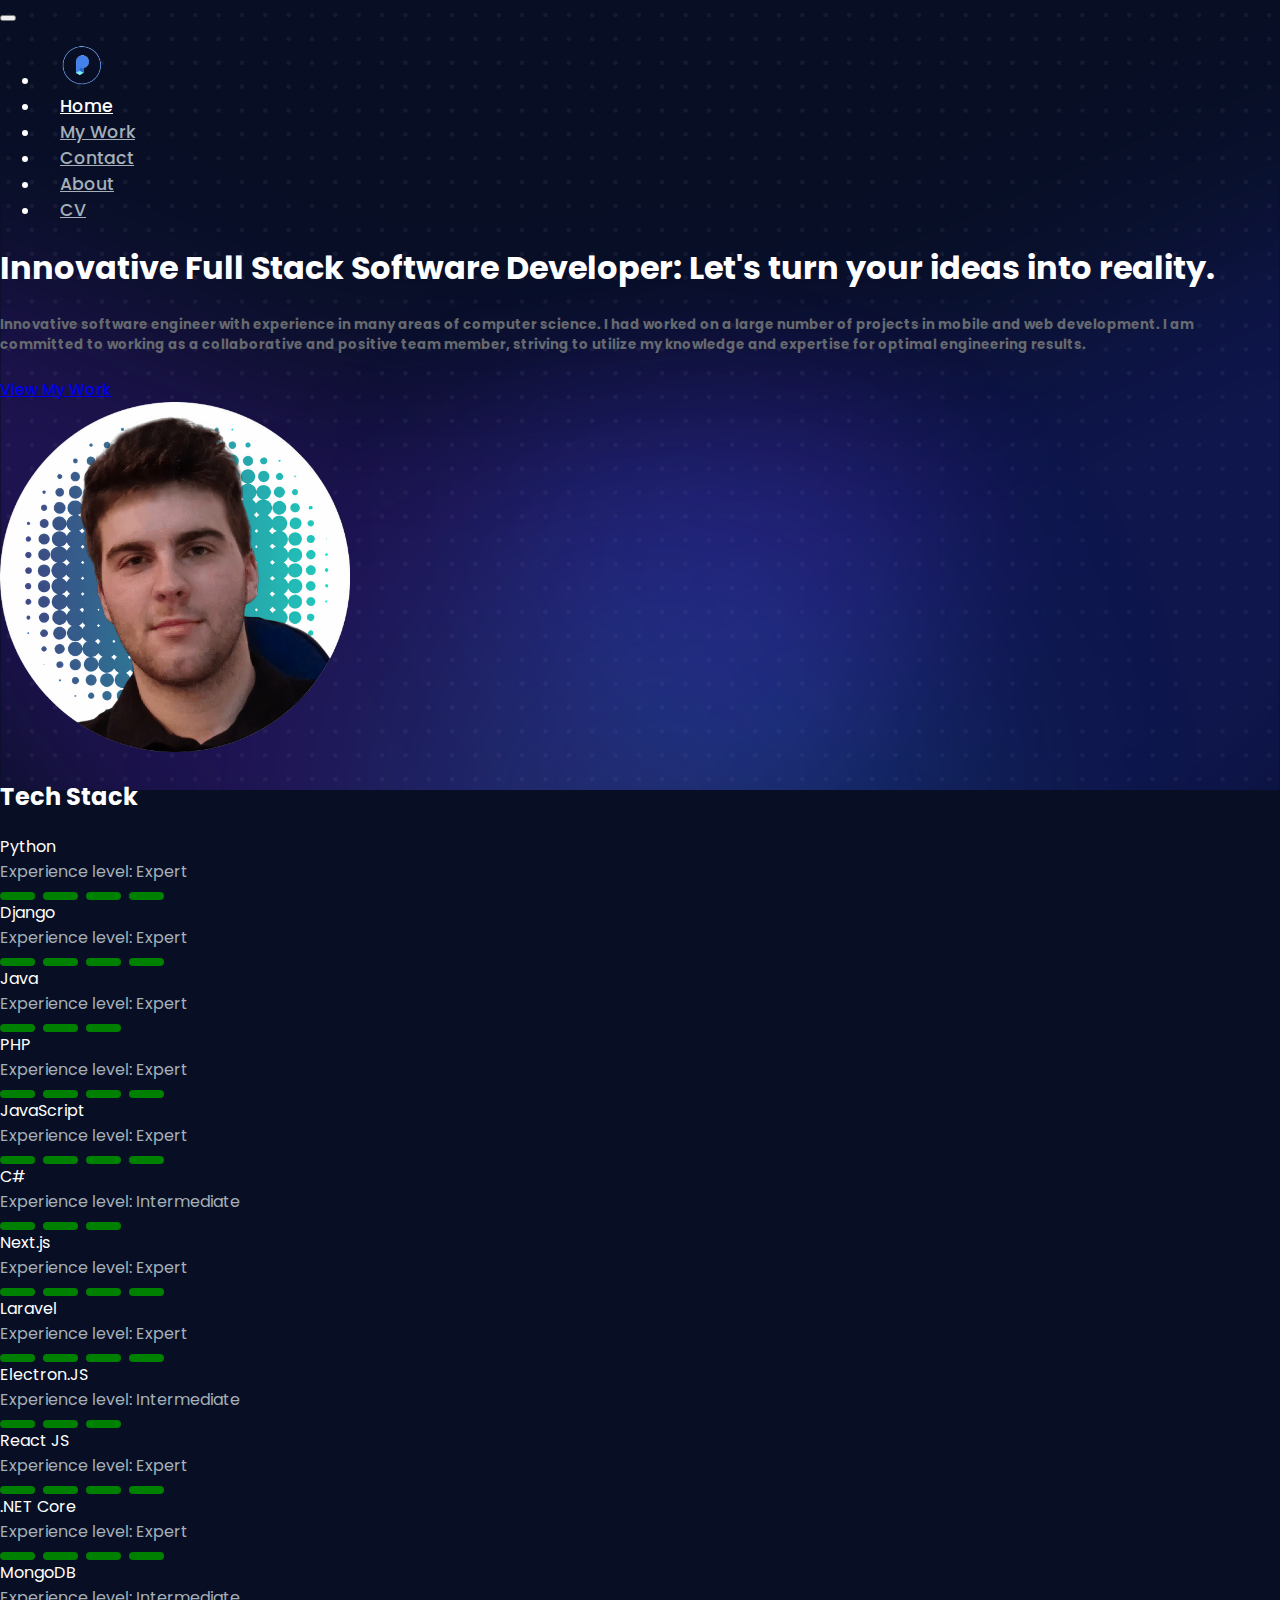
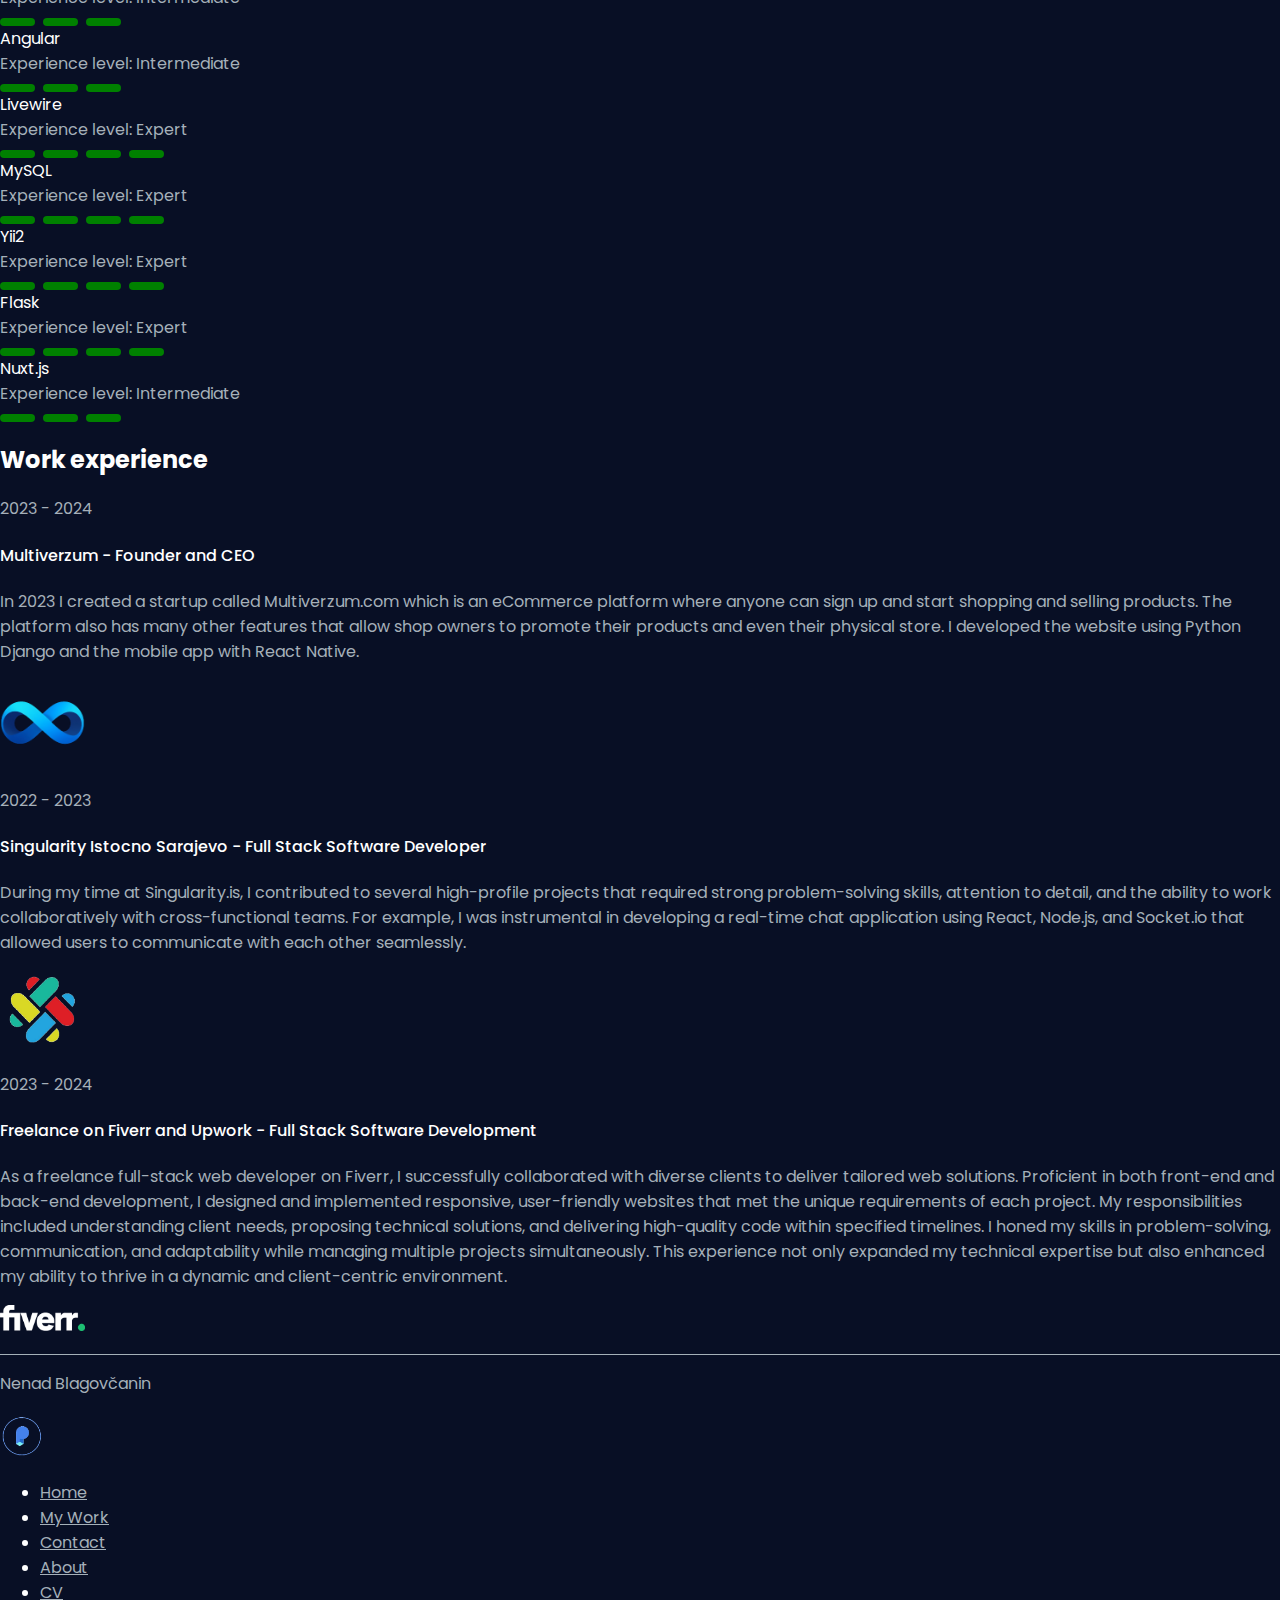
<file: index.html>
<!DOCTYPE html>
<html lang="en">

<head>
    <meta charset="UTF-8">
    <meta name="viewport" content="width=device-width, initial-scale=1.0">
    <title>Nenad Blagovcanin - Portfolio</title>
    <link rel="shortcut icon" href="/img/logo.png" type="image/x-icon">
    <link rel="stylesheet" href="/css/style.css">
    <link rel="stylesheet" href="/css/home.css">
    <link href="https://cdn.jsdelivr.net/npm/bootstrap@5.3.2/dist/css/bootstrap.min.css" rel="stylesheet"
        integrity="sha384-T3c6CoIi6uLrA9TneNEoa7RxnatzjcDSCmG1MXxSR1GAsXEV/Dwwykc2MPK8M2HN" crossorigin="anonymous">
    <link href="https://fonts.googleapis.com/css2?family=Poppins:wght@300;400;500;600;700&display=swap"
        rel="stylesheet">
    <script src="https://ajax.googleapis.com/ajax/libs/jquery/3.7.1/jquery.min.js"></script>
    <link rel="stylesheet" href="https://cdnjs.cloudflare.com/ajax/libs/font-awesome/6.5.1/css/all.min.css">
</head>

<body>

    <nav class="navbar navbar-expand-lg bg-transparent justify-content-center">
        <button class="navbar-toggler btn bg-white" type="button" data-bs-toggle="collapse" data-bs-target="#navbarNav"
            aria-controls="navbarNav" aria-expanded="false" aria-label="Toggle navigation">
            <span class="navbar-toggler-icon text-white"></span>
        </button>
        <div class="collapse navbar-collapse" id="navbarNav">
            <ul class="navbar-nav m-auto justify-content-center">
                <li>
                    <a class="d-flex align-items-center h-100 logo-image-wrapper" href="/">
                        <img id="logo-image" src="/img/logo.png" alt="">
                    </a>
                </li>
                <li class="nav-item">
                    <a class="nav-link active" href="/">Home</a>
                </li>
                <li class="nav-item">
                    <a class="nav-link" href="work.html">My Work</a>
                </li>
                <li class="nav-item">
                    <a class="nav-link" href="contact.html">Contact</a>
                </li>
                <li class="nav-item">
                    <a class="nav-link" href="about.html">About</a>
                </li>
                <li class="nav-item">
                    <a class="nav-link" href="cv.html">CV</a>
                </li>
            </ul>
        </div>
    </nav>


    <div class="container">

        <div class="row flex-md-row flex-column-reverse">

            <div class="col-md-7">
                <div class="pt-5">
                    <h1>
                        Innovative Full Stack Software Developer: Let's turn your ideas into reality.
                    </h1>

                    <h5 class="text-secondary py-4">
                        Innovative software engineer with experience in many areas of computer science. I had worked on
                        a large number of projects in mobile and web development. I am committed to working as a
                        collaborative and positive team member, striving to utilize my knowledge and expertise for
                        optimal engineering results.
                    </h5>

                    <div class="d-flex justify-content-center justify-content-md-start pt-4">
                        <a href="work.html" class="btn btn-primary rounded-large fw-500 px-5 py-2">View My Work</a>
                    </div>

                </div>

            </div>

            <div class="col-md-5 d-flex justify-content-center pt-5">
                <div class="rounded-circle">
                    <img src="/img/profile-pic.png" style="max-width: 350px; height: fit-content;"
                        class="img-fluid rounded-circle shadow-lg" alt="" id="my-picture">
                </div>
            </div>

        </div>

    </div>


    <div class="container py-4">
        <h2 class="mt-4">Tech Stack</h2>

        <div class="row tech-stack-list">
            <div class="col-md-4 col-6">
                <div class="rounded my-2 bg-dark rounded-lg p-3">
                    <span>Python</span><br>
                    <span class="txt-light">Experience level: Expert</span>
                    <div class="experience-level">
                        <div class="line"></div>
                        <div class="line"></div>
                        <div class="line"></div>
                        <div class="line"></div>
                    </div>
                </div>
            </div>
            <div class="col-md-4 col-6">
                <div class="rounded my-2 bg-dark rounded-lg p-3">
                    <span>Django</span><br>
                    <span class="txt-light">Experience level: Expert</span>
                    <div class="experience-level">
                        <div class="line"></div>
                        <div class="line"></div>
                        <div class="line"></div>
                        <div class="line"></div>
                    </div>
                </div>
            </div>
            <div class="col-md-4 col-6">
                <div class="rounded my-2 bg-dark rounded-lg p-3">
                    <span>Java</span><br>
                    <span class="txt-light">Experience level: Expert</span>
                    <div class="experience-level">
                        <div class="line bg-warning"></div>
                        <div class="line bg-warning"></div>
                        <div class="line bg-warning"></div>
                    </div>
                </div>
            </div>
            <div class="col-md-4 col-6">
                <div class="rounded my-2 bg-dark rounded-lg p-3">
                    <span>PHP</span><br>
                    <span class="txt-light">Experience level: Expert</span>
                    <div class="experience-level">
                        <div class="line"></div>
                        <div class="line"></div>
                        <div class="line"></div>
                        <div class="line"></div>
                    </div>
                </div>
            </div>
            <div class="col-md-4 col-6">
                <div class="rounded my-2 bg-dark rounded-lg p-3">
                    <span>JavaScript</span><br>
                    <span class="txt-light">Experience level: Expert</span>
                    <div class="experience-level">
                        <div class="line"></div>
                        <div class="line"></div>
                        <div class="line"></div>
                        <div class="line"></div>
                    </div>
                </div>
            </div>
            <div class="col-md-4 col-6">
                <div class="rounded my-2 bg-dark rounded-lg p-3">
                    <span>C#</span><br>
                    <span class="txt-light">Experience level: Intermediate</span>
                    <div class="experience-level">
                        <div class="line bg-warning"></div>
                        <div class="line bg-warning"></div>
                        <div class="line bg-warning"></div>
                    </div>
                </div>

            </div>
            <div class="col-md-4 col-6">
                <div class="rounded my-2 bg-dark rounded-lg p-3">
                    <span>Next.js</span><br>
                    <span class="txt-light">Experience level: Expert</span>
                    <div class="experience-level">
                        <div class="line"></div>
                        <div class="line"></div>
                        <div class="line"></div>
                        <div class="line"></div>
                    </div>
                </div>
            </div>
            <div class="col-md-4 col-6">
                <div class="rounded my-2 bg-dark rounded-lg p-3">
                    <span>Laravel</span><br>
                    <span class="txt-light">Experience level: Expert</span>
                    <div class="experience-level">
                        <div class="line"></div>
                        <div class="line"></div>
                        <div class="line"></div>
                        <div class="line"></div>
                    </div>
                </div>
            </div>
            <div class="col-md-4 col-6">
                <div class="rounded my-2 bg-dark rounded-lg p-3">
                    <span>Electron.JS</span><br>
                    <span class="txt-light">Experience level: Intermediate</span>
                    <div class="experience-level">
                        <div class="line bg-warning"></div>
                        <div class="line bg-warning"></div>
                        <div class="line bg-warning"></div>
                    </div>
                </div>
            </div>
            <div class="col-md-4 col-6">
                <div class="rounded my-2 bg-dark rounded-lg p-3">
                    <span>React JS</span><br>
                    <span class="txt-light">Experience level: Expert</span>
                    <div class="experience-level">
                        <div class="line"></div>
                        <div class="line"></div>
                        <div class="line"></div>
                        <div class="line"></div>
                    </div>
                </div>
            </div>
            <div class="col-md-4 col-6">
                <div class="rounded my-2 bg-dark rounded-lg p-3">
                    <span>.NET Core</span><br>
                    <span class="txt-light">Experience level: Expert</span>
                    <div class="experience-level">
                        <div class="line"></div>
                        <div class="line"></div>
                        <div class="line"></div>
                        <div class="line"></div>
                    </div>
                </div>
            </div>
            <div class="col-md-4 col-6">
                <div class="rounded my-2 bg-dark rounded-lg p-3">
                    <span>MongoDB</span><br>
                    <span class="txt-light">Experience level: Intermediate</span>
                    <div class="experience-level">
                        <div class="line bg-warning"></div>
                        <div class="line bg-warning"></div>
                        <div class="line bg-warning"></div>
                    </div>
                </div>

            </div>
            <div class="col-md-4 col-6">
                <div class="rounded my-2 bg-dark rounded-lg p-3">
                    <span>Angular</span><br>
                    <span class="txt-light">Experience level: Intermediate</span>
                    <div class="experience-level">
                        <div class="line bg-warning"></div>
                        <div class="line bg-warning"></div>
                        <div class="line bg-warning"></div>
                    </div>
                </div>
            </div>
            <div class="col-md-4 col-6">
                <div class="rounded my-2 bg-dark rounded-lg p-3">
                    <span>Livewire</span><br>
                    <span class="txt-light">Experience level: Expert</span>
                    <div class="experience-level">
                        <div class="line"></div>
                        <div class="line"></div>
                        <div class="line"></div>
                        <div class="line"></div>
                    </div>
                </div>
            </div>
            <div class="col-md-4 col-6">
                <div class="rounded my-2 bg-dark rounded-lg p-3">
                    <span>MySQL</span><br>
                    <span class="txt-light">Experience level: Expert</span>
                    <div class="experience-level">
                        <div class="line"></div>
                        <div class="line"></div>
                        <div class="line"></div>
                        <div class="line"></div>
                    </div>
                </div>
            </div>
            <div class="col-md-4 col-6">
                <div class="rounded my-2 bg-dark rounded-lg p-3">
                    <span>Yii2</span><br>
                    <span class="txt-light">Experience level: Expert</span>
                    <div class="experience-level">
                        <div class="line"></div>
                        <div class="line"></div>
                        <div class="line"></div>
                        <div class="line"></div>
                    </div>
                </div>
            </div>
            <div class="col-md-4 col-6">
                <div class="rounded my-2 bg-dark rounded-lg p-3">
                    <span>Flask</span><br>
                    <span class="txt-light">Experience level: Expert</span>
                    <div class="experience-level">
                        <div class="line"></div>
                        <div class="line"></div>
                        <div class="line"></div>
                        <div class="line"></div>
                    </div>
                </div>
            </div>
            <div class="col-md-4 col-6">
                <div class="rounded my-2 bg-dark rounded-lg p-3">
                    <span>Nuxt.js</span><br>
                    <span class="txt-light">Experience level: Intermediate</span>
                    <div class="experience-level">
                        <div class="line bg-warning"></div>
                        <div class="line bg-warning"></div>
                        <div class="line bg-warning"></div>
                    </div>
                </div>
            </div>


        </div>

        <div class="py-4">

            <h2 class="mt-5">Work experience</h2>

            <div class="py-3">
                <div class="row py-3">
                    <span class="txt-light">2023 - 2024</span><br>
                    <div class="col-md-11">
                        <h4 class="fw-500">Multiverzum - Founder and CEO</h4>

                        <span class="txt-light">
                            In 2023 I created a startup called Multiverzum.com which is an eCommerce platform where
                            anyone can sign up and start shopping and selling products. The platform
                            also has many other features that allow shop owners to promote their products and even their
                            physical store. I developed the website using Python Django and the mobile
                            app with React Native.
                        </span>
                    </div>
                    <div class="col-md-1 d-flex justify-content-center align-items-center">
                        <img class="company-logo" src="/img/multiverzum.png" alt=""><br>
                    </div>
                </div>
                <div class="row py-3">
                    <span class="txt-light">2022 - 2023</span><br>
                    <div class="col-md-11">
                        <h4 class="fw-500">Singularity Istocno Sarajevo - Full Stack Software Developer</h4>

                        <span class="txt-light">
                            During my time at Singularity.is, I contributed to several high-profile projects that
                            required
                            strong problem-solving skills, attention to detail, and the ability to work collaboratively
                            with
                            cross-functional teams. For example, I was instrumental in developing a real-time chat
                            application
                            using React, Node.js, and Socket.io that allowed users to communicate with each other
                            seamlessly.
                        </span>
                    </div>
                    <div class="col-md-1 d-flex justify-content-center align-items-center">
                        <img class="company-logo" src="/img/singularity.png" alt=""><br>
                    </div>
                </div>
                <div class="row py-3">
                    <span class="txt-light">2023 - 2024</span><br>
                    <div class="col-md-11">
                        <h4 class="fw-500">Freelance on Fiverr and Upwork - Full Stack Software Development</h4>

                        <span class="txt-light">
                            As a freelance full-stack web developer on Fiverr, I successfully collaborated with diverse
                            clients
                            to deliver tailored web solutions. Proficient in both front-end and back-end development, I
                            designed
                            and implemented responsive, user-friendly websites that met the unique requirements of each
                            project.
                            My responsibilities included understanding client needs, proposing technical solutions, and
                            delivering high-quality code within specified timelines. I honed my skills in
                            problem-solving,
                            communication, and adaptability while managing multiple projects simultaneously. This
                            experience not
                            only expanded my technical expertise but also enhanced my ability to thrive in a dynamic and
                            client-centric environment.
                        </span>
                    </div>
                    <div class="col-md-1 d-flex justify-content-center align-items-center">
                        <img class="company-logo" src="/img/fiverr.png" alt=""><br>
                    </div>
                </div>
            </div>
        </div>
    </div>

    <footer class="mt-5" style="border-top: 1px solid rgb(165, 176, 185);">
        <div class="container">
            <div class="d-flex flex-wrap justify-content-between align-items-center py-3 my-4">
                <p class="col-md-4 mb-0 txt-light">Nenad Blagovčanin</p>

                <a href="/"
                    class="col-md-4 d-flex align-items-center justify-content-center mb-3 mb-md-0 me-md-auto link-dark text-decoration-none">
                    <img src="/img/logo.png" style="max-height: 45px;" class="h-100" alt="">
                </a>

                <ul class="nav col-md-4 justify-content-end">
                    <li class="nav-item"><a href="/" class="nav-link px-2 txt-light">Home</a></li>
                    <li class="nav-item"><a href="work.html" class="nav-link px-2 txt-light">My Work</a></li>
                    <li class="nav-item"><a href="contact.html" class="nav-link px-2 txt-light">Contact</a></li>
                    <li class="nav-item"><a href="about.html" class="nav-link px-2 txt-light">About</a></li>
                    <li class="nav-item"><a href="cv.html" class="nav-link px-2 txt-light">CV</a></li>
                </ul>
            </div>

        </div>

    </footer>

    <script src="https://cdn.jsdelivr.net/npm/bootstrap@5.3.2/dist/js/bootstrap.bundle.min.js"
        integrity="sha384-C6RzsynM9kWDrMNeT87bh95OGNyZPhcTNXj1NW7RuBCsyN/o0jlpcV8Qyq46cDfL"
        crossorigin="anonymous"></script>

</body>

</html>
</file>
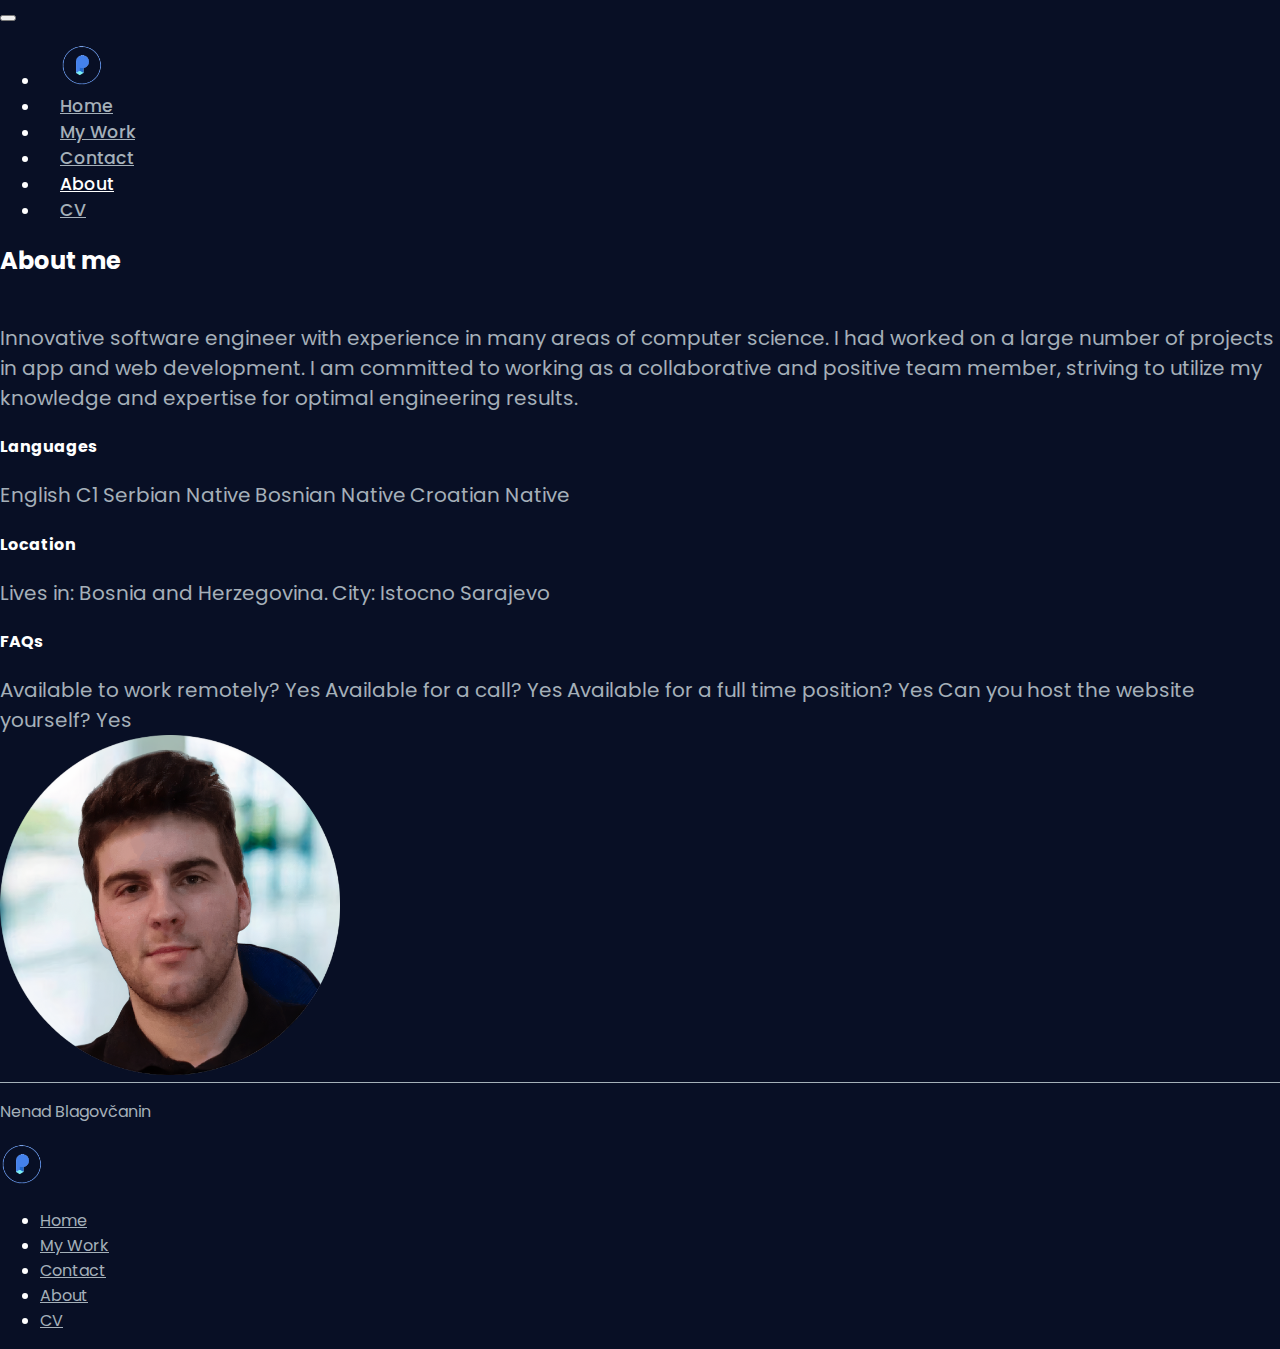
<file: about.html>
<!DOCTYPE html>
<html lang="en">

<head>
    <meta charset="UTF-8">
    <meta name="viewport" content="width=device-width, initial-scale=1.0">
    <title>Nenad Blagovcanin - Portfolio</title>
    <link rel="shortcut icon" href="/img/logo.png" type="image/x-icon">
    <link rel="stylesheet" href="/css/style.css">
    <link href="https://cdn.jsdelivr.net/npm/bootstrap@5.3.2/dist/css/bootstrap.min.css" rel="stylesheet"
        integrity="sha384-T3c6CoIi6uLrA9TneNEoa7RxnatzjcDSCmG1MXxSR1GAsXEV/Dwwykc2MPK8M2HN" crossorigin="anonymous">
    <link rel="preconnect" href="https://fonts.googleapis.com">
    <link rel="preconnect" href="https://fonts.gstatic.com" crossorigin>
    <link href="https://fonts.googleapis.com/css2?family=Poppins:wght@300;400;500;600;700&display=swap"
        rel="stylesheet">
    <script src="https://ajax.googleapis.com/ajax/libs/jquery/3.7.1/jquery.min.js"></script>
    <link rel="stylesheet" href="https://cdnjs.cloudflare.com/ajax/libs/font-awesome/6.5.1/css/all.min.css">

</head>

<body>

    <nav class="navbar navbar-expand-lg bg-transparent justify-content-center">
        <button class="navbar-toggler btn bg-white" type="button" data-bs-toggle="collapse" data-bs-target="#navbarNav"
            aria-controls="navbarNav" aria-expanded="false" aria-label="Toggle navigation">
            <span class="navbar-toggler-icon text-white"></span>
        </button>
        <div class="collapse navbar-collapse" id="navbarNav">
            <ul class="navbar-nav m-auto justify-content-center">
                <li>
                    <a class="d-flex align-items-center h-100 logo-image-wrapper" href="/">
                        <img id="logo-image" src="/img/logo.png" alt="">
                    </a>
                </li>
                <li class="nav-item">
                    <a class="nav-link" href="/">Home</a>
                </li>
                <li class="nav-item">
                    <a class="nav-link" href="work.html">My Work</a>
                </li>
                <li class="nav-item">
                    <a class="nav-link" href="contact.html">Contact</a>
                </li>
                <li class="nav-item">
                    <a class="nav-link active" href="about.html">About</a>
                </li>
                <li class="nav-item">
                    <a class="nav-link" href="cv.html">CV</a>
                </li>
            </ul>
        </div>
    </nav>


    <div class="container">

        <div class="row flex-md-row flex-column-reverse">

            <div class="col-md-7">
                <div class="p-4 d-flex justify-content-center flex-column h-100">

                    <h2 class="bold">About me</h2><br>
                    <span class="txt-light" style="font-size: 15pt;">Innovative software engineer with experience in
                        many areas of computer science. I had worked on
                        a large number of projects in app and web development. I am committed to working as a
                        collaborative and positive team member, striving to utilize my knowledge and expertise for
                        optimal engineering results.
                    </span>

                    <h4 class="mt-5 mb-3">Languages</h4>
                    <span class="txt-light pb-3" style="font-size: 15pt;">English <span
                        class="badge badge-circle bg-success">C1</span></span>
                    <span class="txt-light pb-3" style="font-size: 15pt;">Serbian <span
                            class="badge badge-circle bg-success">Native</span></span>
                    <span class="txt-light pb-3" style="font-size: 15pt;">Bosnian <span
                            class="badge badge-circle bg-success">Native</span></span>
                    <span class="txt-light pb-3" style="font-size: 15pt;">Croatian <span
                            class="badge badge-circle bg-success">Native</span></span>


                    <h4 class="mt-5">Location</h4>
                    <span class="txt-light" style="font-size: 15pt;">Lives in: Bosnia and Herzegovina.</span>
                    <span class="txt-light" style="font-size: 15pt;">City: Istocno Sarajevo</span>
                    <h4 class="mt-5">FAQs</h4>
                    <span class="txt-light pb-3" style="font-size: 15pt;">Available to work remotely? <span
                            class="badge badge-circle bg-success">Yes</span></span>
                    <span class="txt-light pb-3" style="font-size: 15pt;">Available for a call? <span
                            class="badge badge-circle bg-success">Yes</span></span>
                    <span class="txt-light pb-3" style="font-size: 15pt;">Available for a full time position? <span
                            class="badge badge-circle bg-success">Yes</span></span>
                    <span class="txt-light pb-3" style="font-size: 15pt;">Can you host the website yourself? <span
                            class="badge badge-circle bg-success">Yes</span></span>

                </div>

            </div>

            <div class="col-md-5 p-4 d-flex justify-content-center align-items-center">
                <img src="/img/profile-pic-2.png" style="max-width: 340px; max-height: 340px;"
                    class="img-fluid rounded-large" alt="">
            </div>

        </div>
    </div>

    <footer class="mt-5" style="border-top: 1px solid rgb(165, 176, 185);">
        <div class="container">
            <div class="d-flex flex-wrap justify-content-between align-items-center py-3 my-4">
                <p class="col-md-4 mb-0 txt-light">Nenad Blagovčanin</p>

                <a href="/"
                    class="col-md-4 d-flex align-items-center justify-content-center mb-3 mb-md-0 me-md-auto link-dark text-decoration-none">
                    <img src="/img/logo.png" style="max-height: 45px;" class="h-100" alt="">
                </a>

                <ul class="nav col-md-4 justify-content-end">
                    <li class="nav-item"><a href="/" class="nav-link px-2 txt-light">Home</a></li>
                    <li class="nav-item"><a href="work.html" class="nav-link px-2 txt-light">My Work</a></li>
                    <li class="nav-item"><a href="contact.html" class="nav-link px-2 txt-light">Contact</a></li>
                    <li class="nav-item"><a href="about.html" class="nav-link px-2 txt-light">About</a></li>
                    <li class="nav-item"><a href="cv.html" class="nav-link px-2 txt-light">CV</a></li>
                </ul>
            </div>

        </div>

    </footer>


    <script src="https://cdn.jsdelivr.net/npm/bootstrap@5.3.2/dist/js/bootstrap.bundle.min.js"
        integrity="sha384-C6RzsynM9kWDrMNeT87bh95OGNyZPhcTNXj1NW7RuBCsyN/o0jlpcV8Qyq46cDfL"
        crossorigin="anonymous"></script>

</body>

</html>
</file>
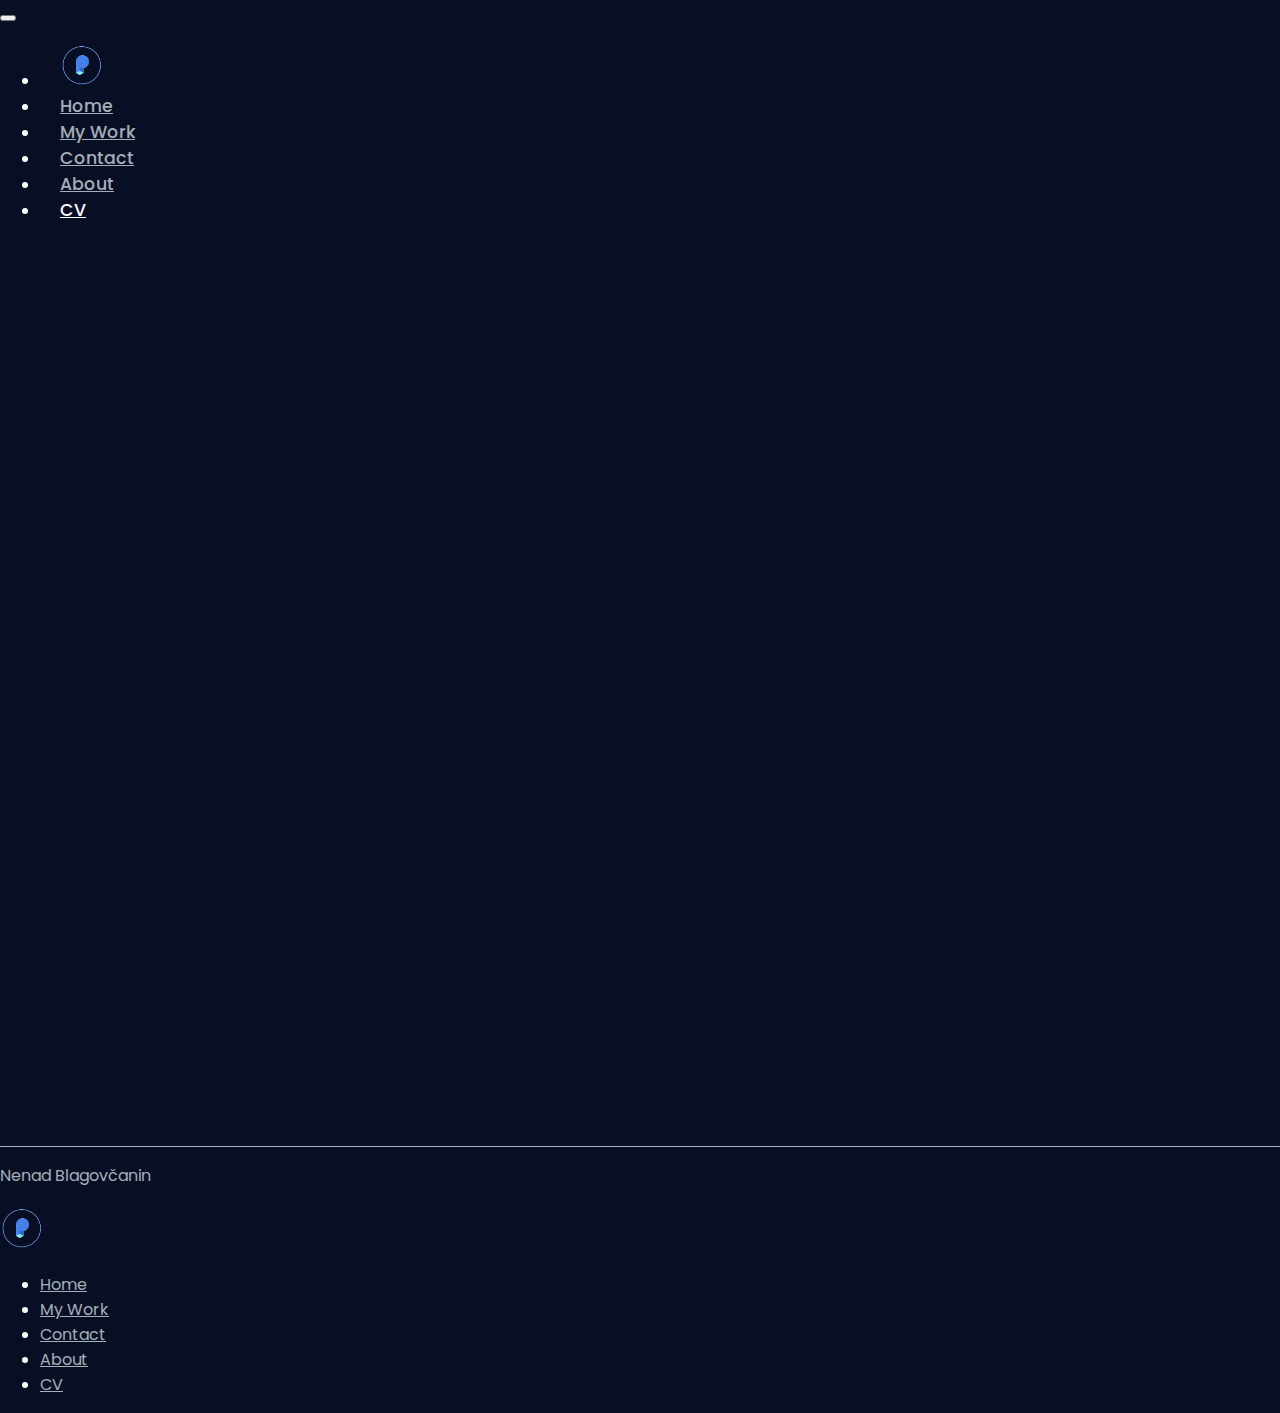
<file: cv.html>
<!DOCTYPE html>
<html lang="en">

<head>
    <meta charset="UTF-8">
    <meta name="viewport" content="width=device-width, initial-scale=1.0">
    <title>Nenad Blagovcanin - Portfolio</title>
    <link rel="stylesheet" href="/css/style.css">
    <link rel="shortcut icon" href="/img/logo.png" type="image/x-icon">
    <link href="https://cdn.jsdelivr.net/npm/bootstrap@5.3.2/dist/css/bootstrap.min.css" rel="stylesheet"
        integrity="sha384-T3c6CoIi6uLrA9TneNEoa7RxnatzjcDSCmG1MXxSR1GAsXEV/Dwwykc2MPK8M2HN" crossorigin="anonymous">
    <link rel="preconnect" href="https://fonts.googleapis.com">
    <link rel="preconnect" href="https://fonts.gstatic.com" crossorigin>
    <link href="https://fonts.googleapis.com/css2?family=Poppins:wght@300;400;500;600;700&display=swap"
        rel="stylesheet">
    <script src="https://ajax.googleapis.com/ajax/libs/jquery/3.7.1/jquery.min.js"></script>
    <link rel="stylesheet" href="https://cdnjs.cloudflare.com/ajax/libs/font-awesome/6.5.1/css/all.min.css">

</head>

<body>

    <nav class="navbar navbar-expand-lg bg-transparent justify-content-center">
        <button class="navbar-toggler btn bg-white" type="button" data-bs-toggle="collapse" data-bs-target="#navbarNav"
            aria-controls="navbarNav" aria-expanded="false" aria-label="Toggle navigation">
            <span class="navbar-toggler-icon text-white"></span>
        </button>
        <div class="collapse navbar-collapse" id="navbarNav">
            <ul class="navbar-nav m-auto justify-content-center">
                <li>
                    <a class="d-flex align-items-center h-100 logo-image-wrapper" href="/">
                        <img id="logo-image" src="/img/logo.png" alt="">
                    </a>
                </li>
                <li class="nav-item">
                    <a class="nav-link" href="/">Home</a>
                </li>
                <li class="nav-item">
                    <a class="nav-link" href="work.html">My Work</a>
                </li>
                <li class="nav-item">
                    <a class="nav-link" href="contact.html">Contact</a>
                </li>
                <li class="nav-item">
                    <a class="nav-link" href="about.html">About</a>
                </li>
                <li class="nav-item">
                    <a class="nav-link active" href="cv.html">CV</a>
                </li>
            </ul>
        </div>
    </nav>


    <div class="container pt-3">

        <iframe src="cv.pdf" width="100%" style="height: 100vh;" frameborder="0"></iframe>

    </div>

    <footer class="mt-5" style="border-top: 1px solid rgb(165, 176, 185);">
        <div class="container">
            <div class="d-flex flex-wrap justify-content-between align-items-center py-3 my-4">
                <p class="col-md-4 mb-0 txt-light">Nenad Blagovčanin</p>

                <a href="/"
                    class="col-md-4 d-flex align-items-center justify-content-center mb-3 mb-md-0 me-md-auto link-dark text-decoration-none">
                    <img src="/img/logo.png" style="max-height: 45px;" class="h-100" alt="">
                </a>

                <ul class="nav col-md-4 justify-content-end">
                    <li class="nav-item"><a href="/" class="nav-link px-2 txt-light">Home</a></li>
                    <li class="nav-item"><a href="work.html" class="nav-link px-2 txt-light">My Work</a></li>
                    <li class="nav-item"><a href="contact.html" class="nav-link px-2 txt-light">Contact</a></li>
                    <li class="nav-item"><a href="about.html" class="nav-link px-2 txt-light">About</a></li>
                    <li class="nav-item"><a href="cv.html" class="nav-link px-2 txt-light">CV</a></li>
                </ul>
            </div>

        </div>

    </footer>


    <script src="https://cdn.jsdelivr.net/npm/bootstrap@5.3.2/dist/js/bootstrap.bundle.min.js"
        integrity="sha384-C6RzsynM9kWDrMNeT87bh95OGNyZPhcTNXj1NW7RuBCsyN/o0jlpcV8Qyq46cDfL"
        crossorigin="anonymous"></script>

</body>

</html>
</file>
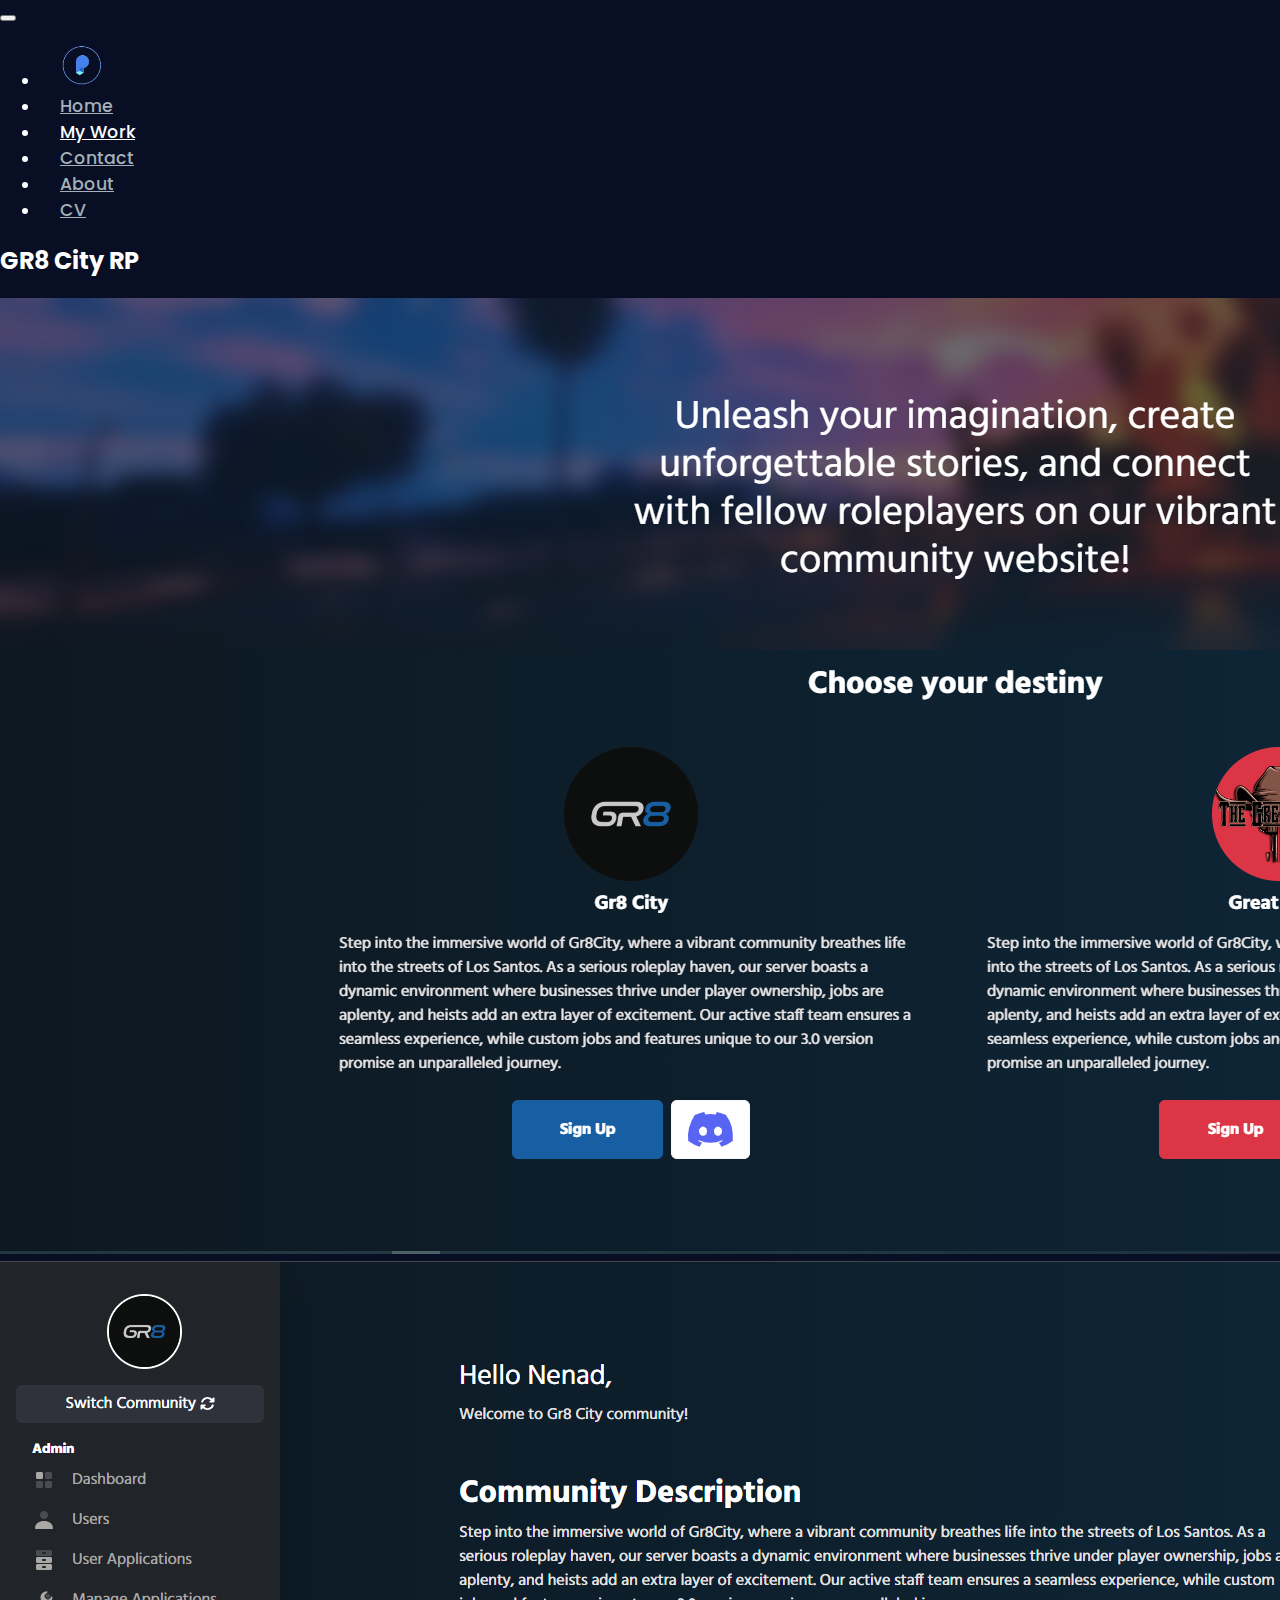
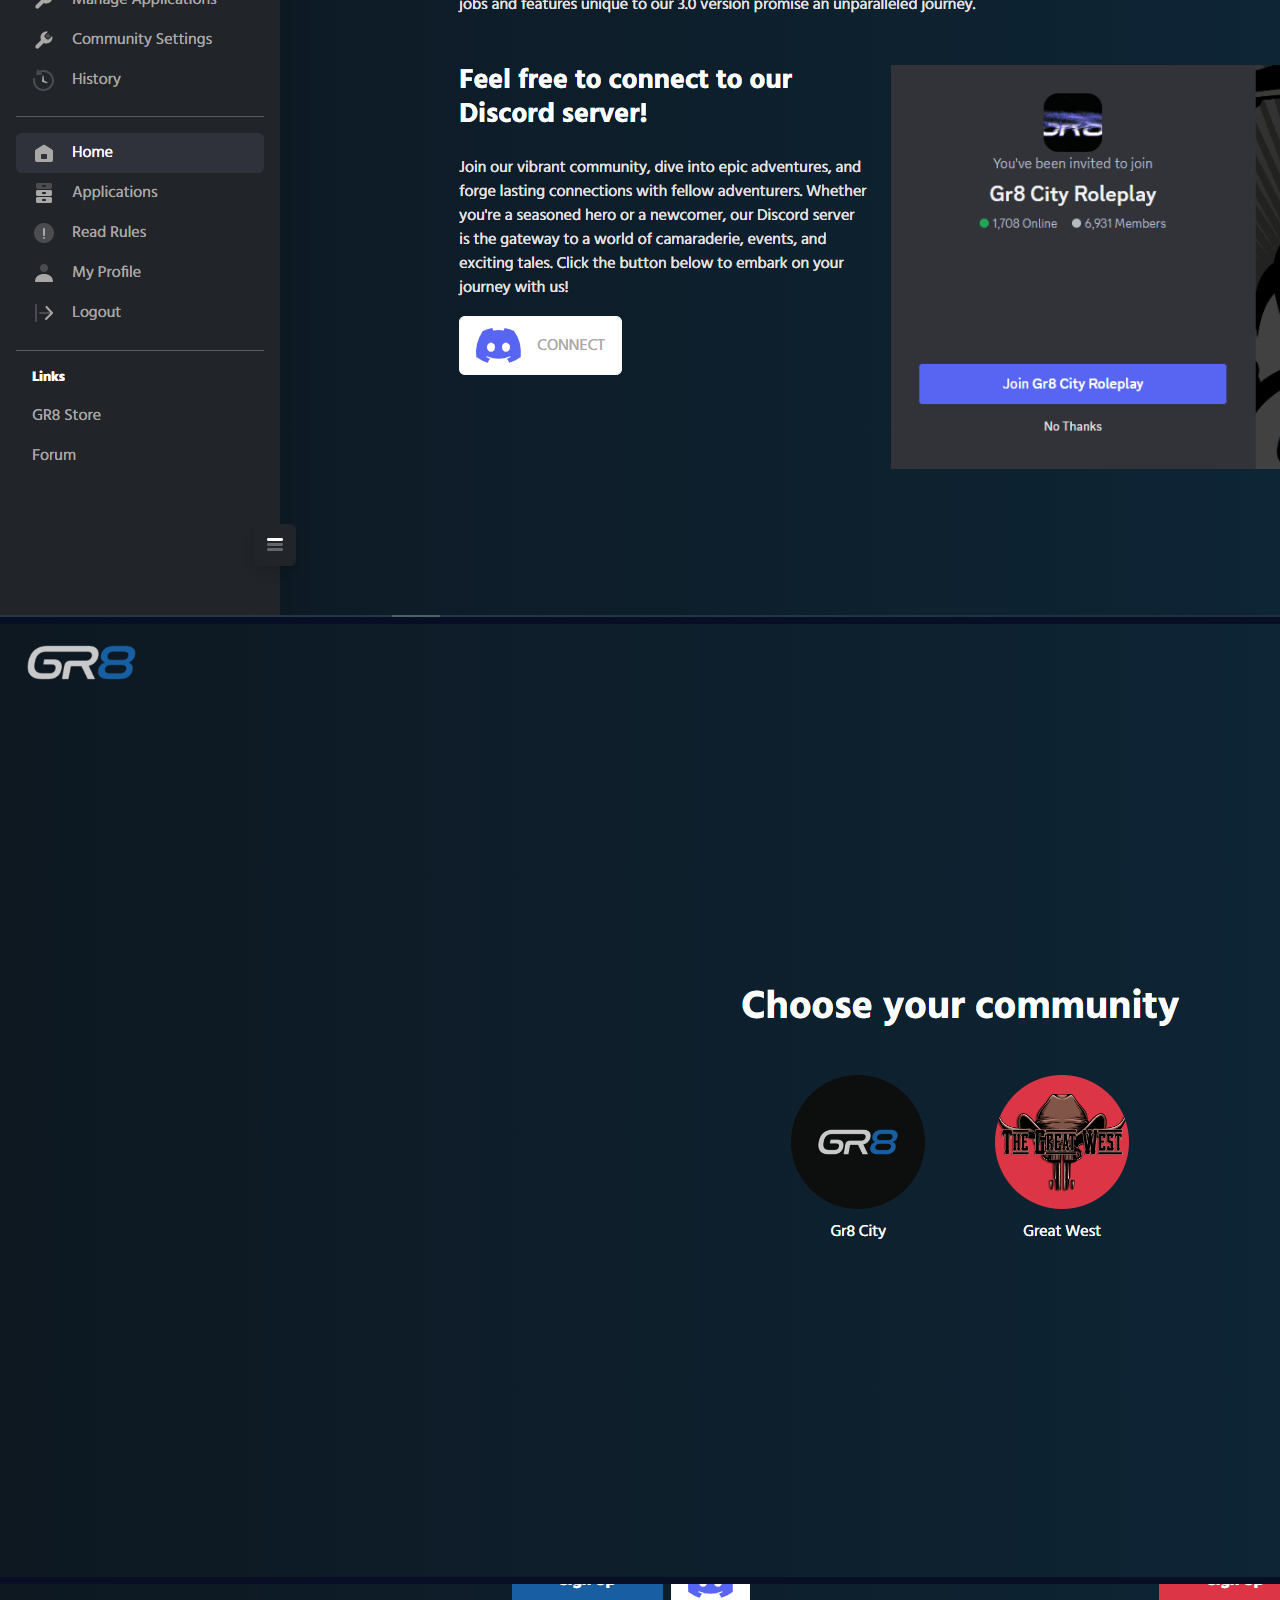
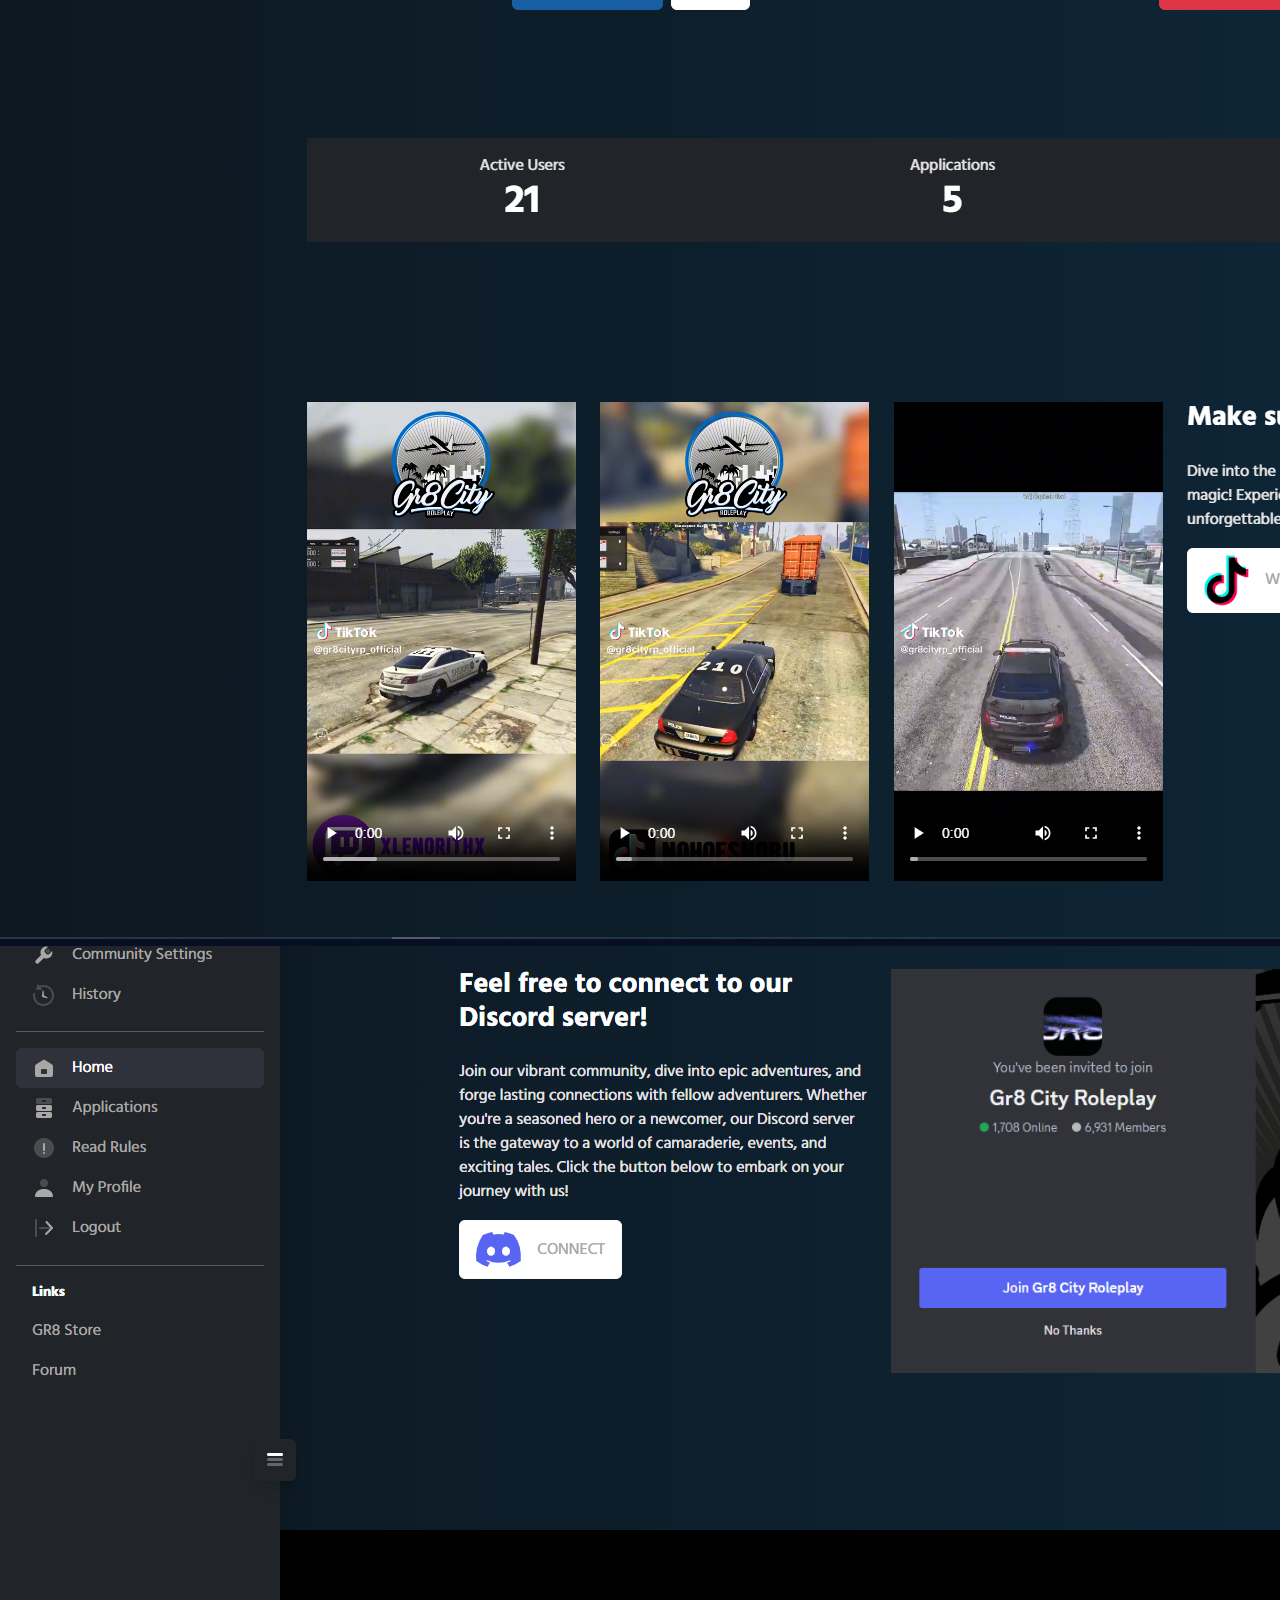
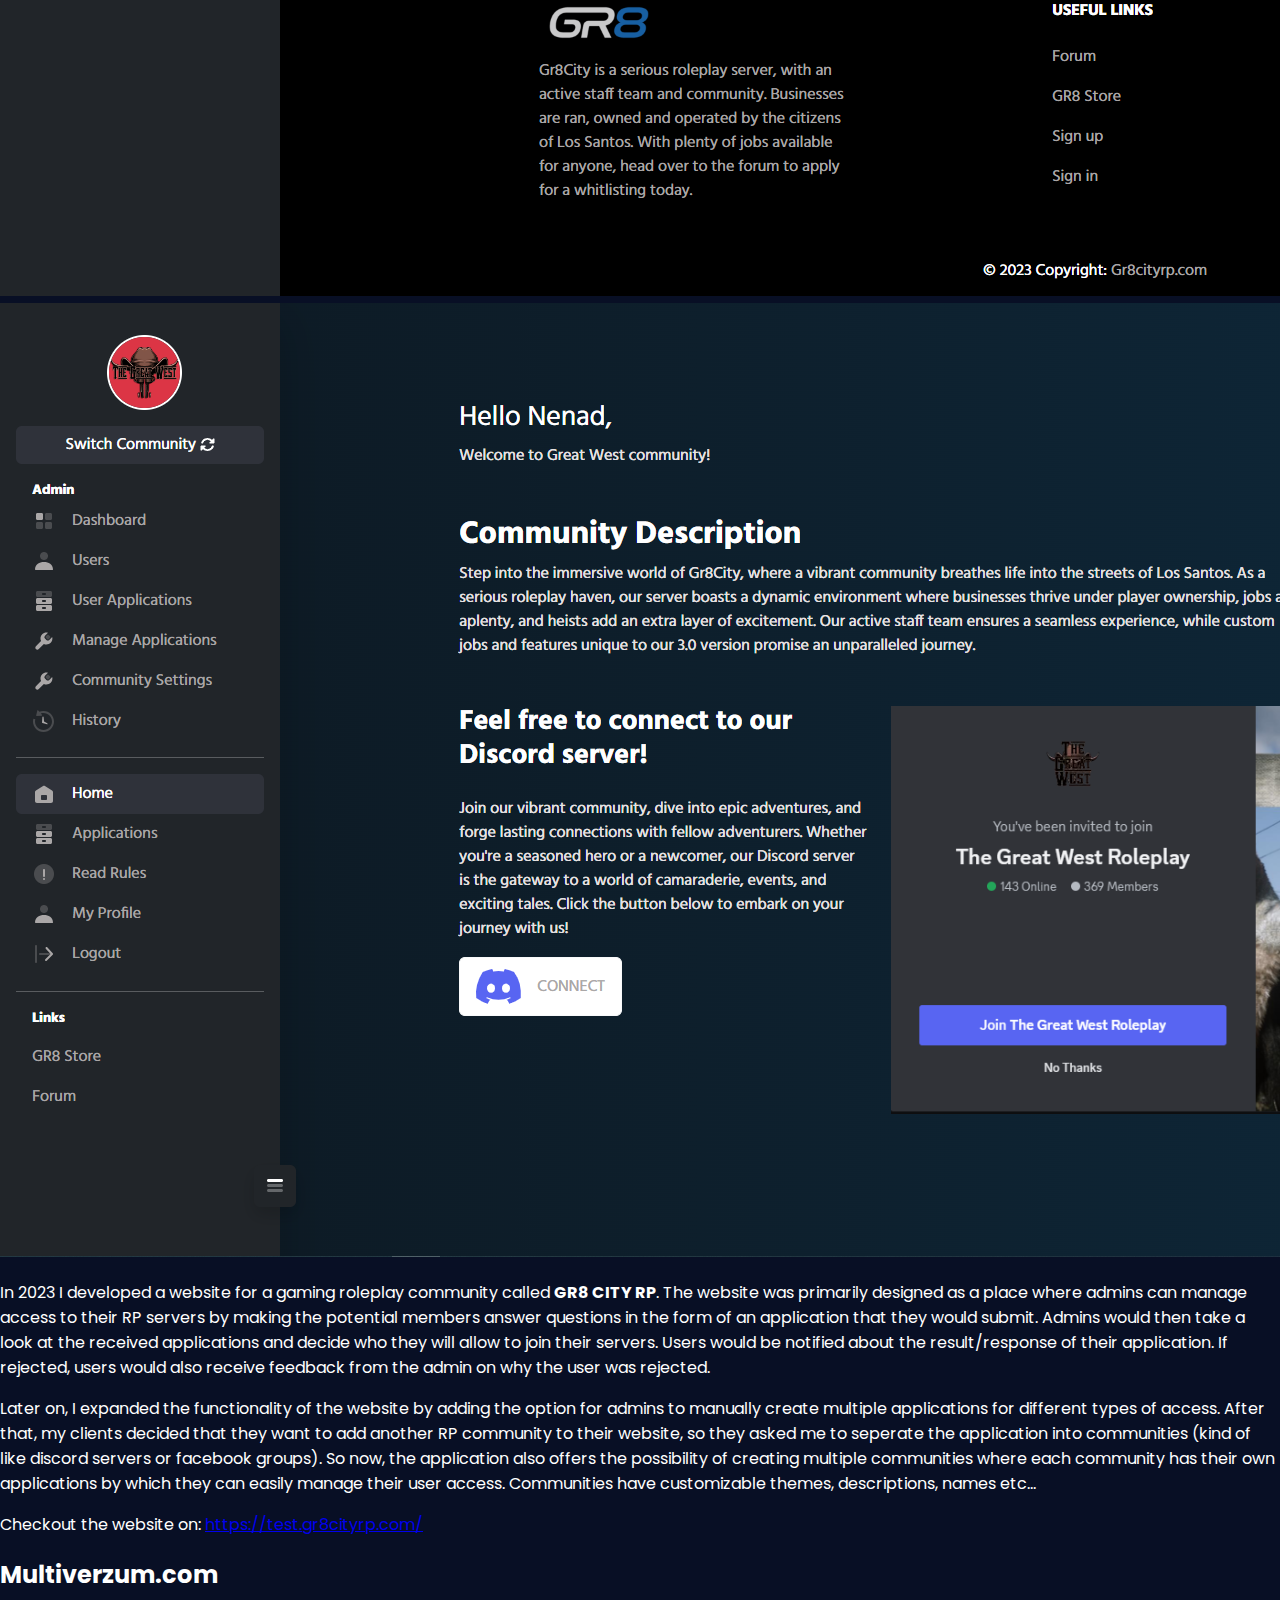
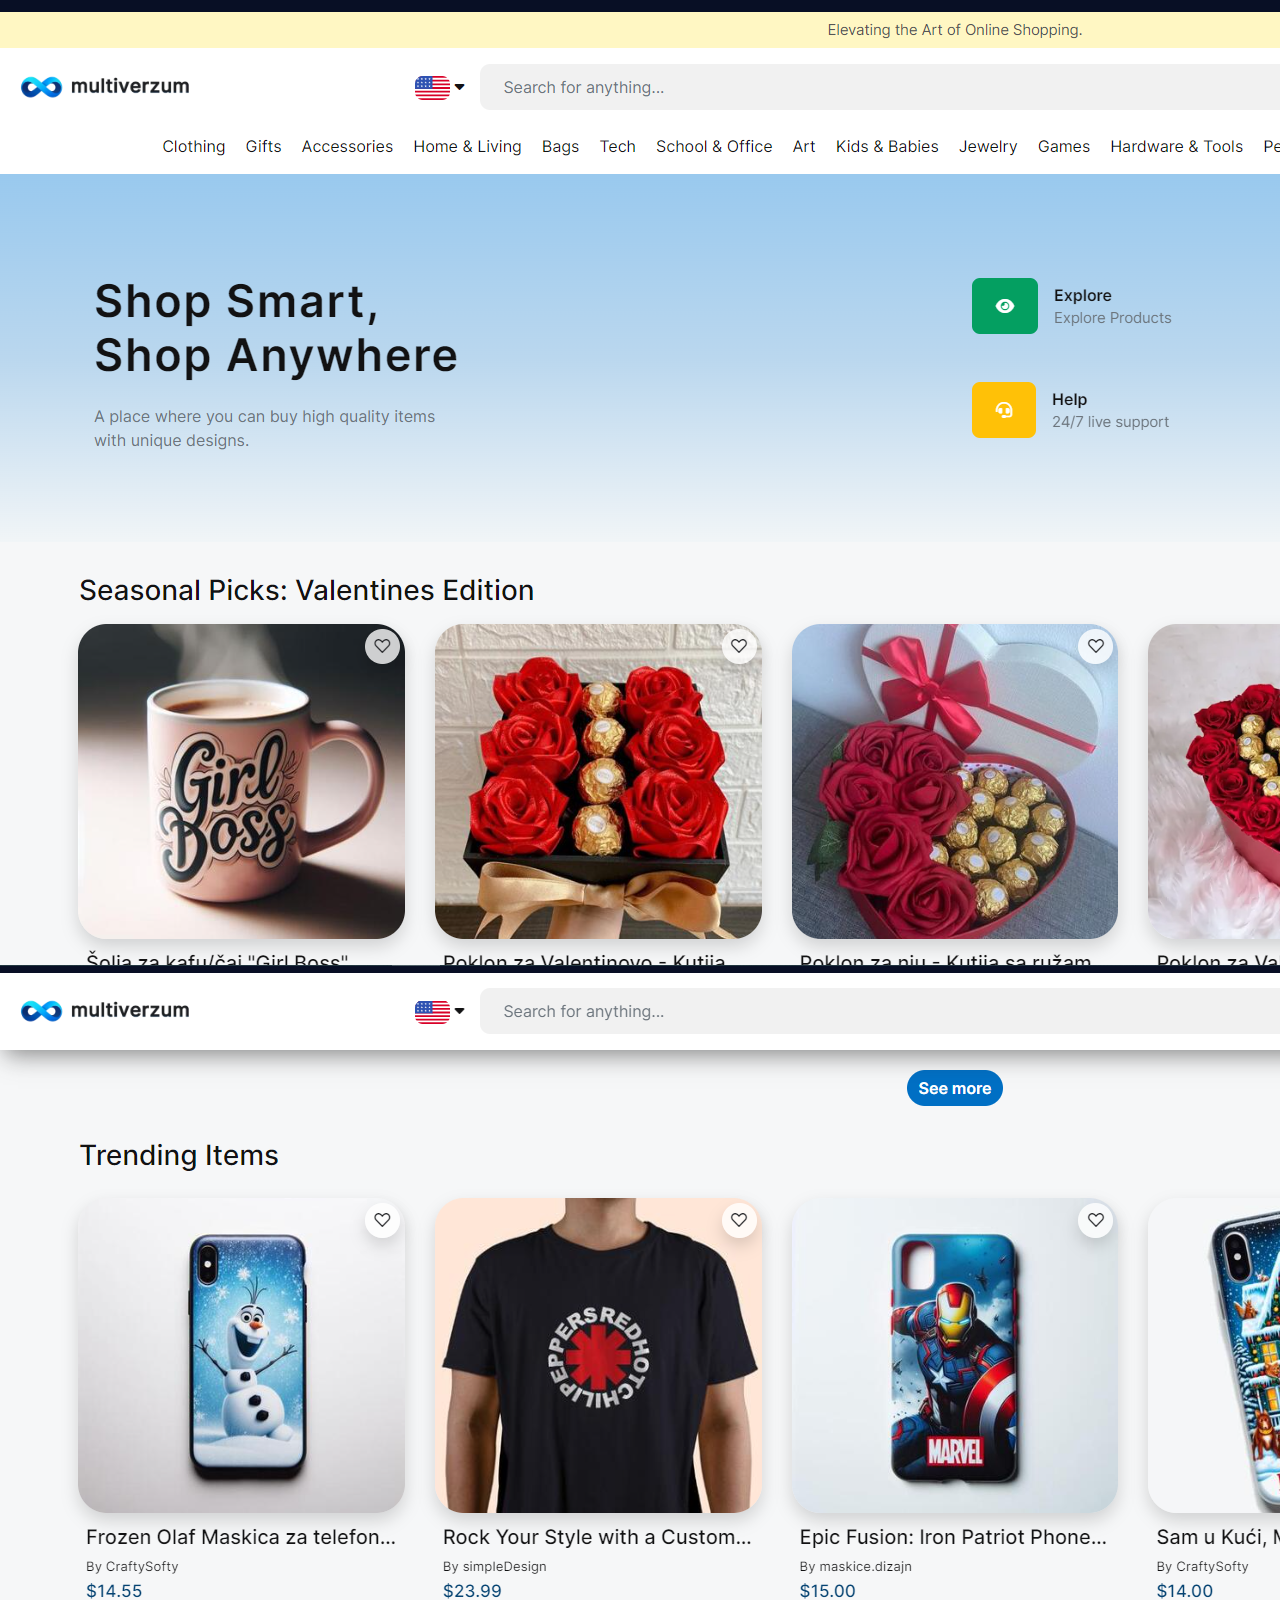
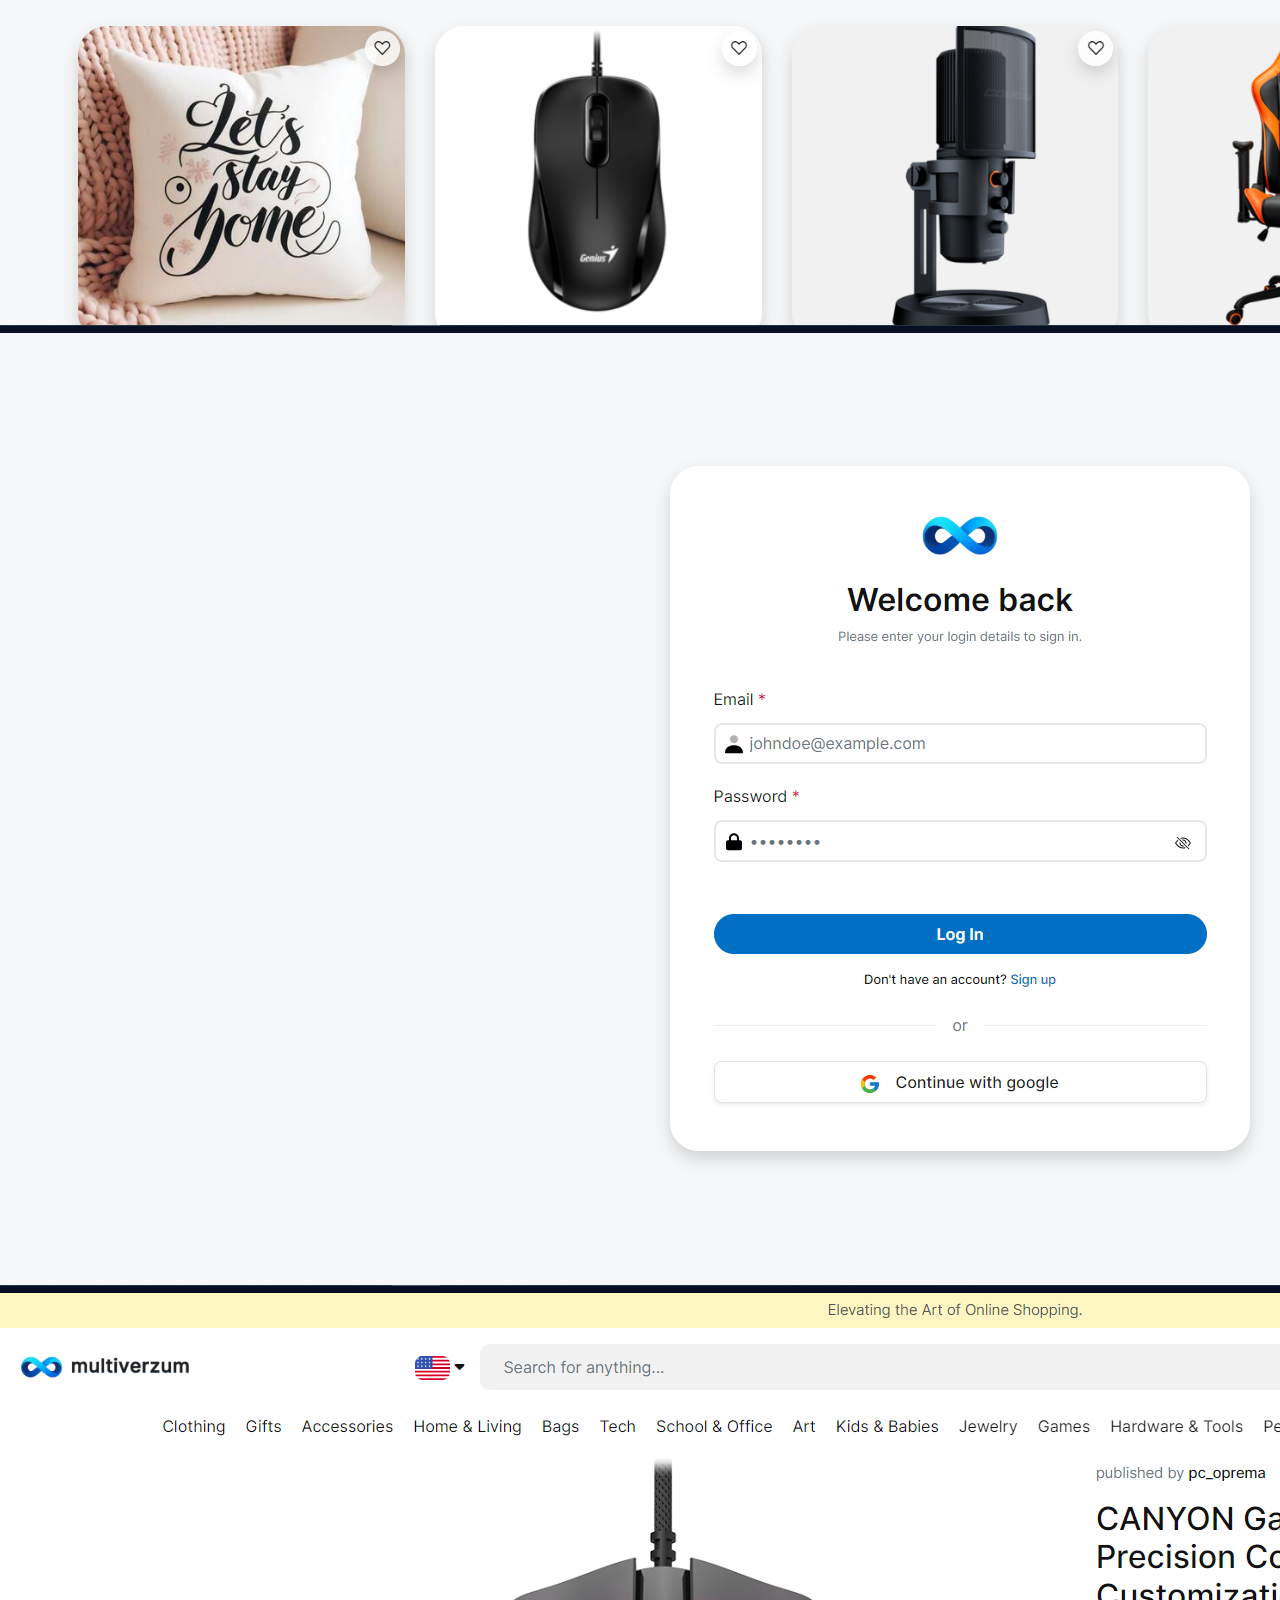
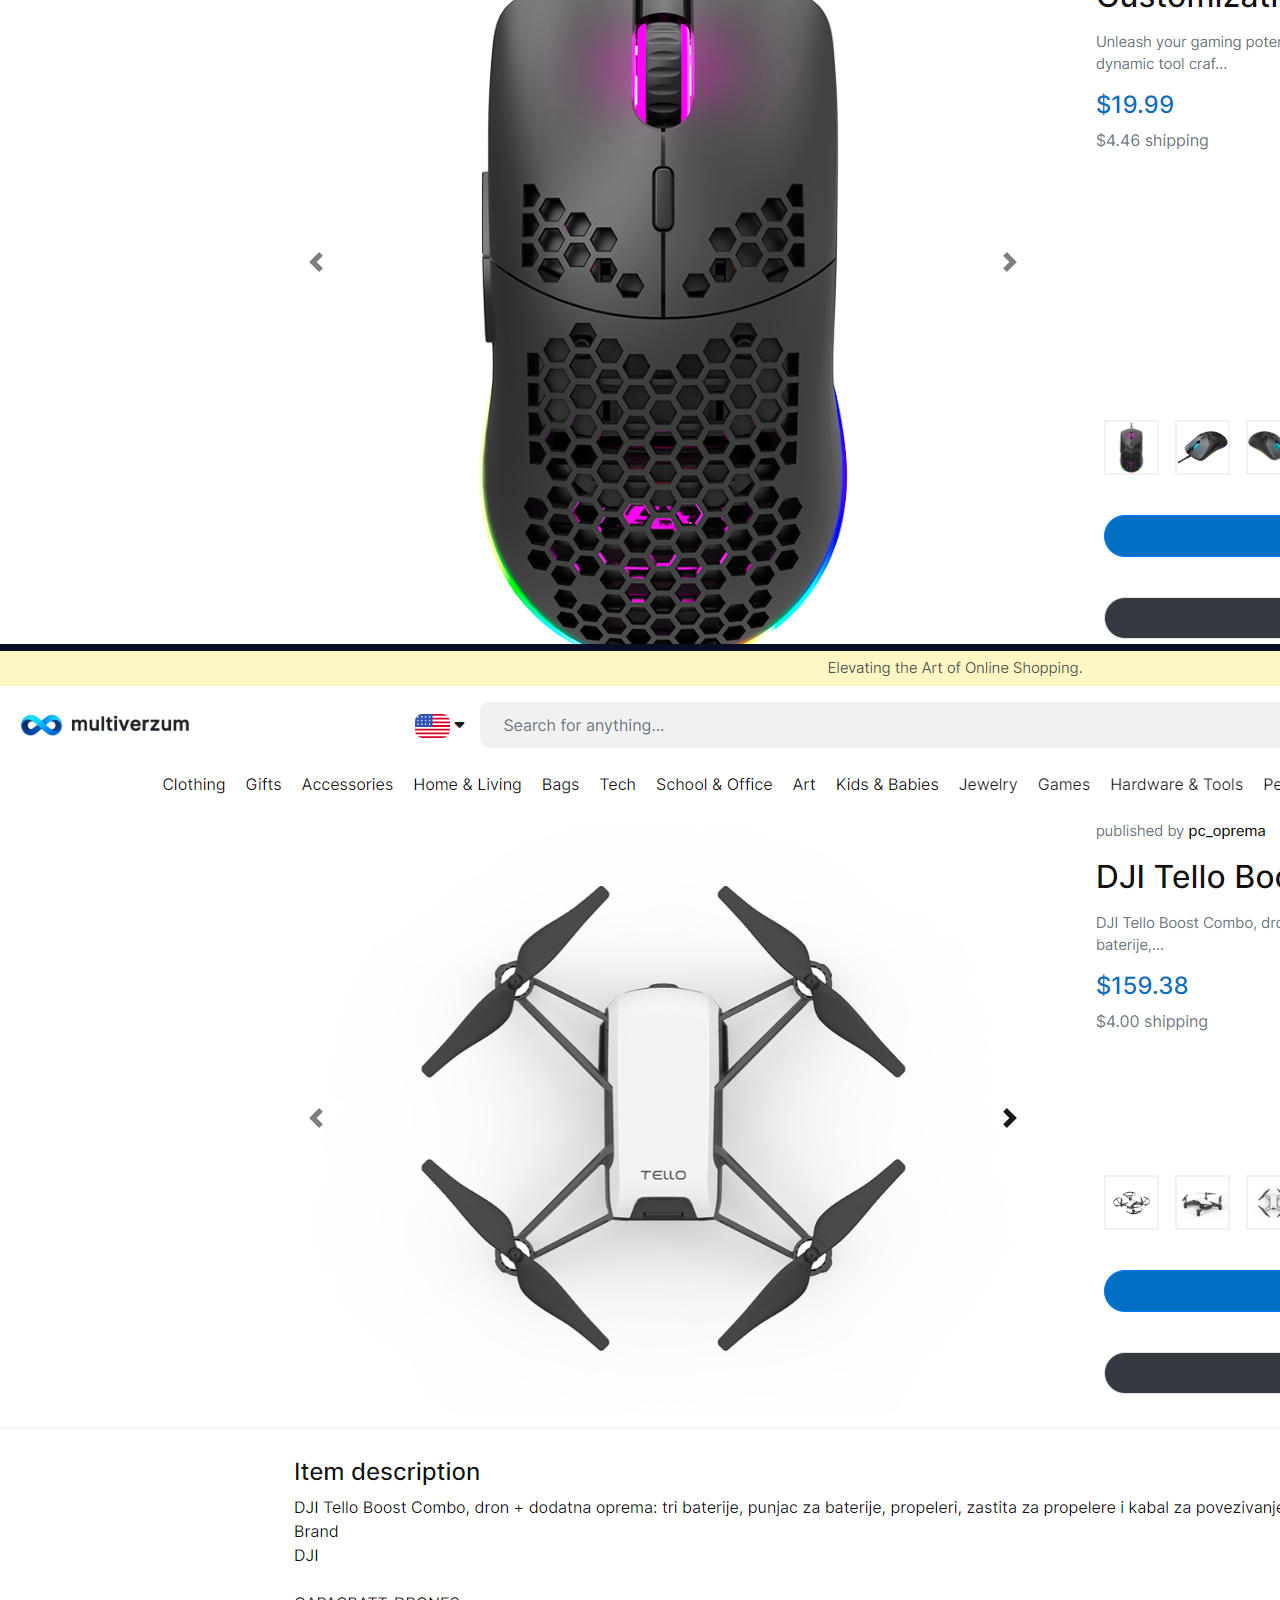
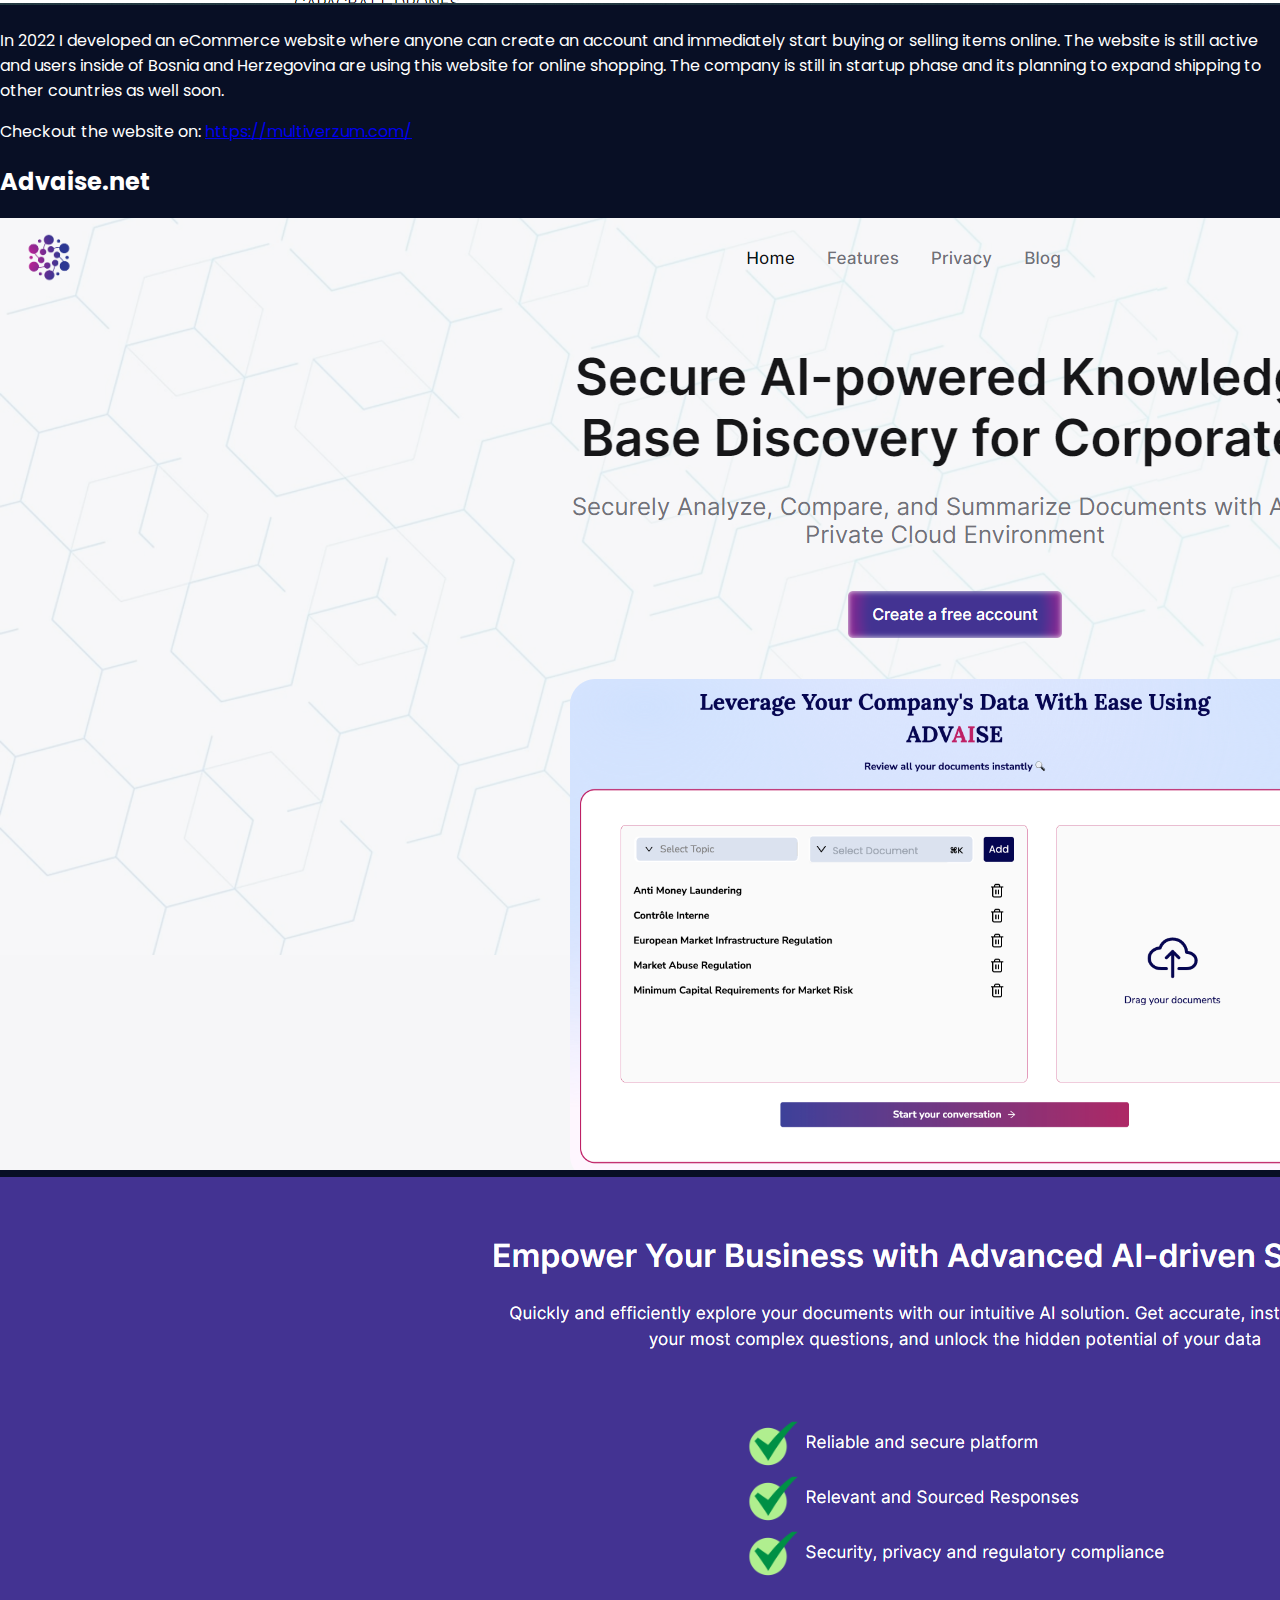
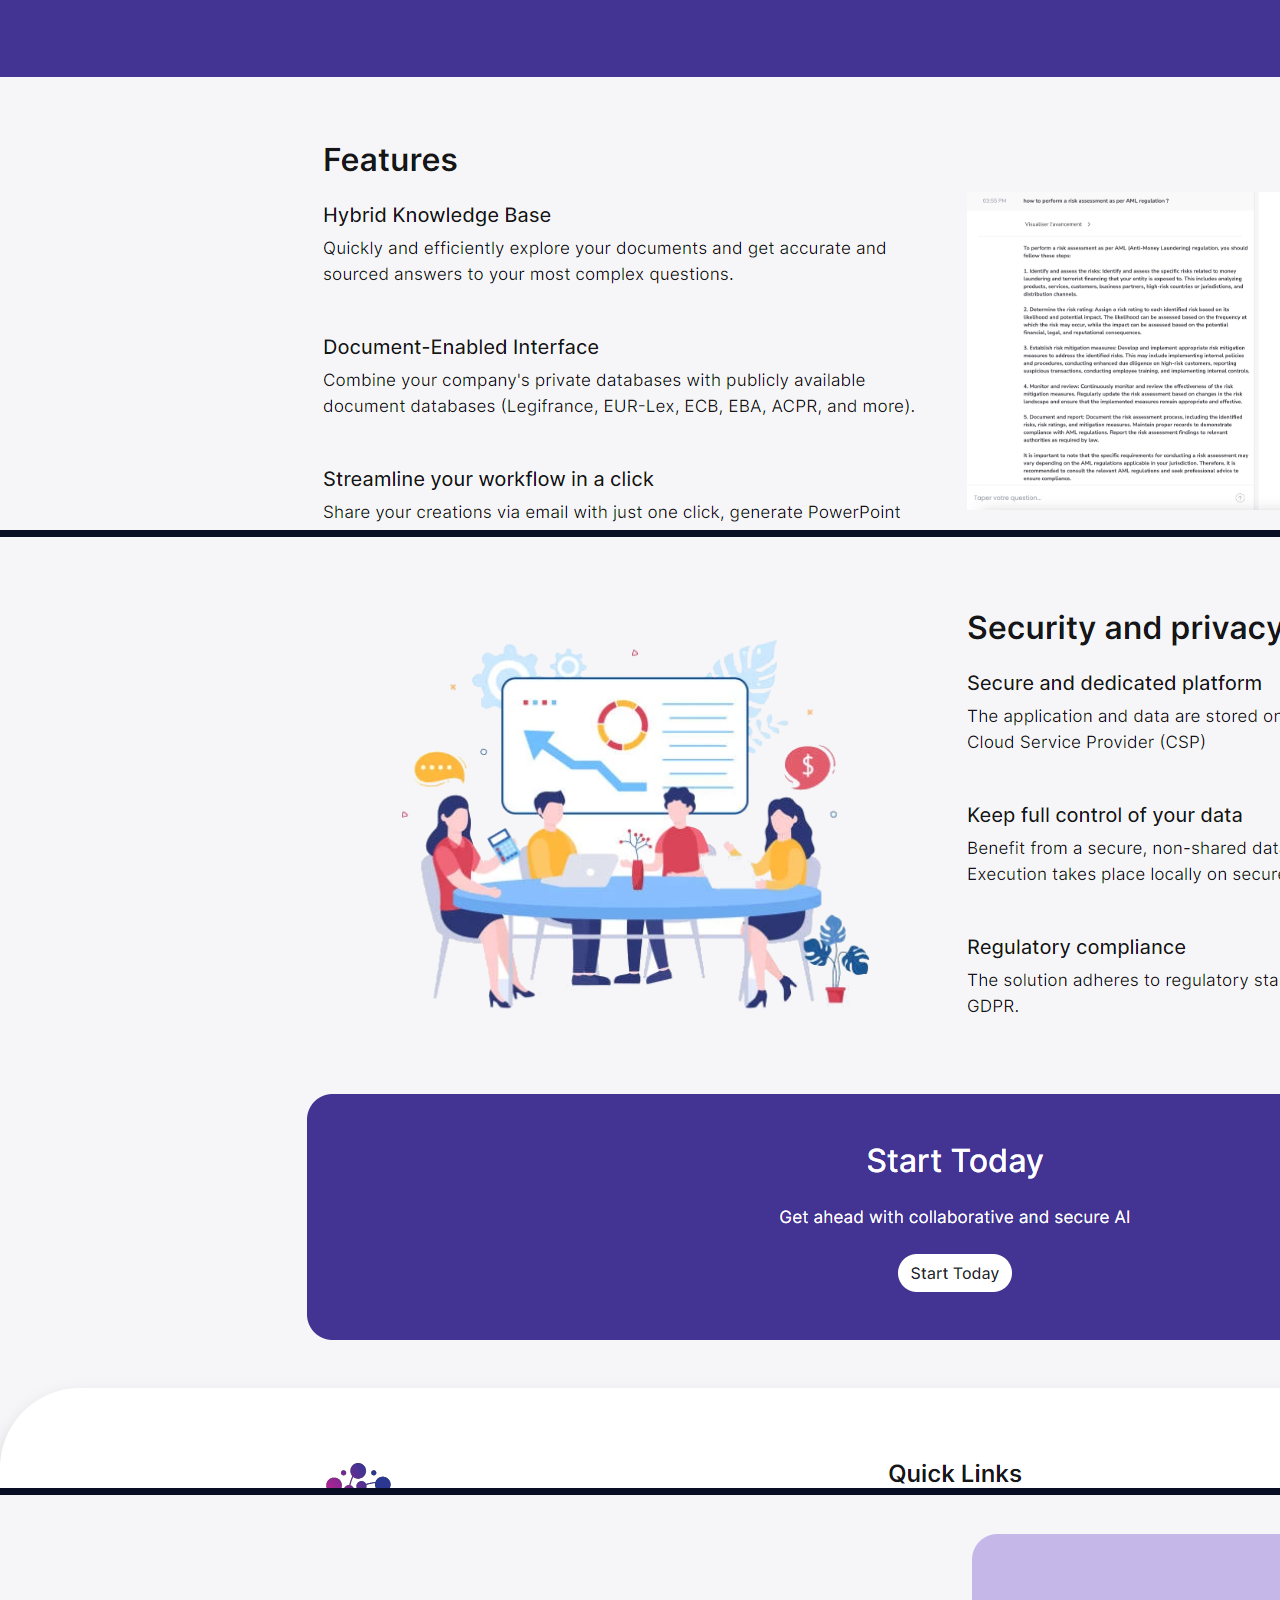
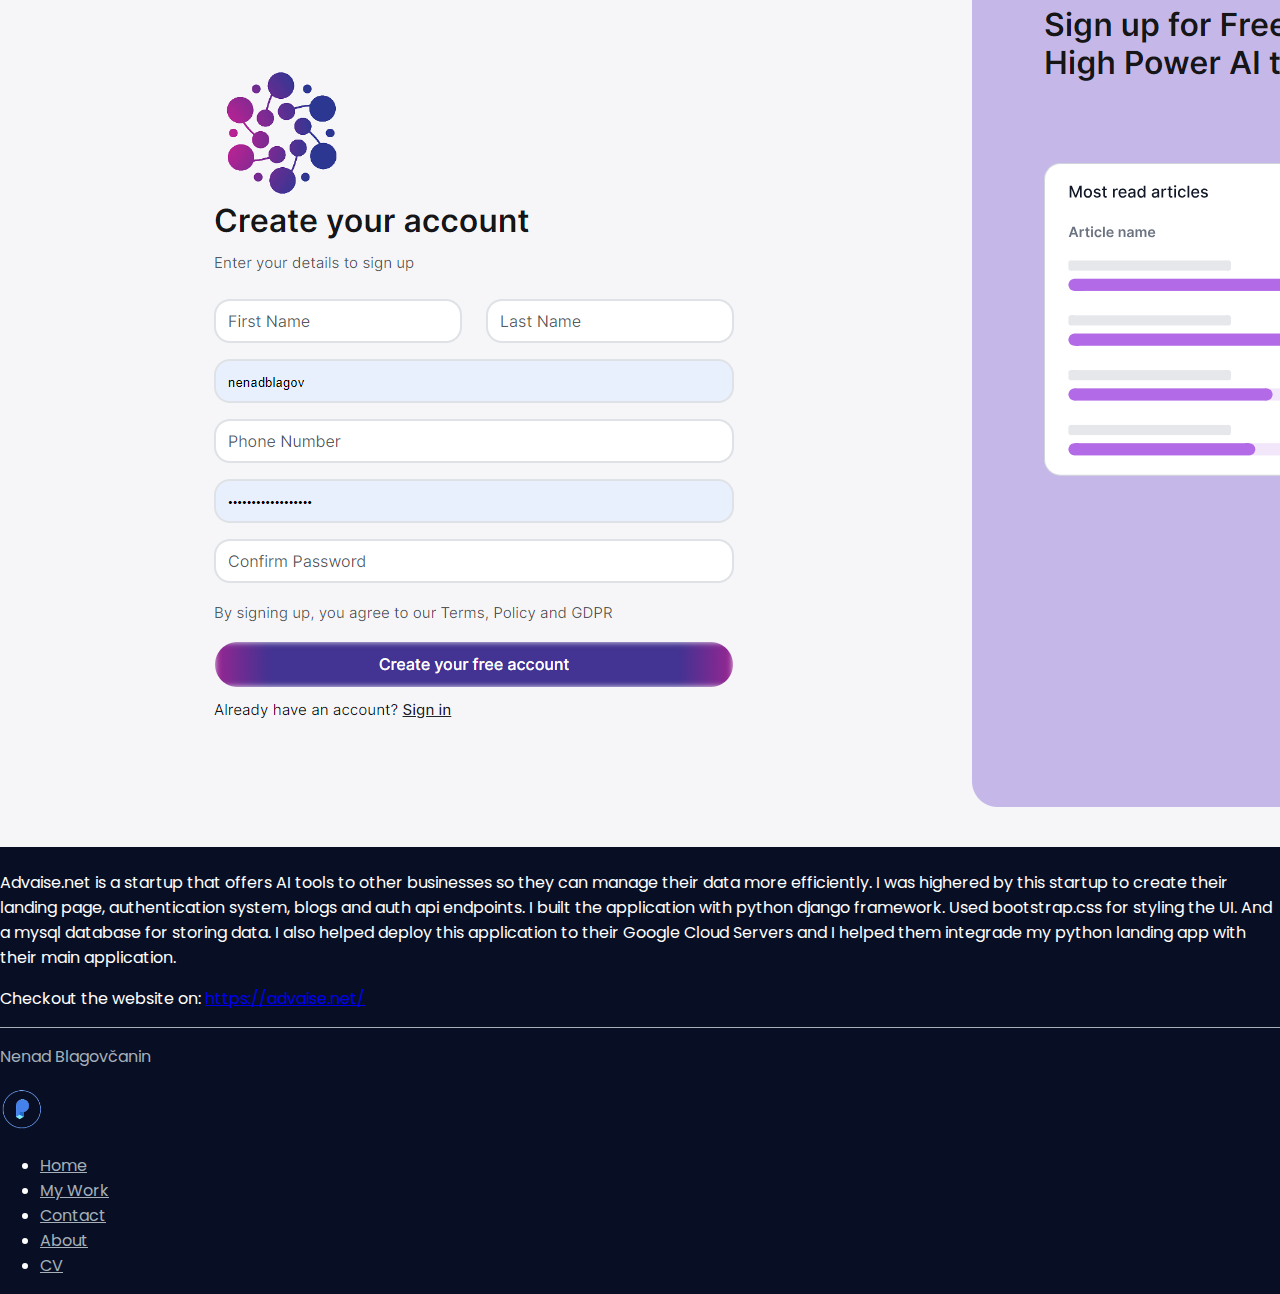
<file: work.html>
<!DOCTYPE html>
<html lang="en">

<head>
    <meta charset="UTF-8">
    <meta name="viewport" content="width=device-width, initial-scale=1.0">
    <title>Nenad Blagovcanin - Portfolio</title>
    <link rel="stylesheet" href="/css/style.css">
    <link rel="shortcut icon" href="/img/logo.png" type="image/x-icon">
    <link href="https://cdn.jsdelivr.net/npm/bootstrap@5.3.2/dist/css/bootstrap.min.css" rel="stylesheet"
        integrity="sha384-T3c6CoIi6uLrA9TneNEoa7RxnatzjcDSCmG1MXxSR1GAsXEV/Dwwykc2MPK8M2HN" crossorigin="anonymous">
    <link rel="preconnect" href="https://fonts.googleapis.com">
    <link rel="preconnect" href="https://fonts.gstatic.com" crossorigin>
    <link href="https://fonts.googleapis.com/css2?family=Poppins:wght@300;400;500;600;700&display=swap"
        rel="stylesheet">
    <script src="https://ajax.googleapis.com/ajax/libs/jquery/3.7.1/jquery.min.js"></script>
    <link rel="stylesheet" href="https://cdnjs.cloudflare.com/ajax/libs/font-awesome/6.5.1/css/all.min.css">

</head>

<body>

    <nav class="navbar navbar-expand-lg bg-transparent justify-content-center">
        <button class="navbar-toggler btn bg-white" type="button" data-bs-toggle="collapse" data-bs-target="#navbarNav"
            aria-controls="navbarNav" aria-expanded="false" aria-label="Toggle navigation">
            <span class="navbar-toggler-icon text-white"></span>
        </button>
        <div class="collapse navbar-collapse" id="navbarNav">
            <ul class="navbar-nav m-auto justify-content-center">
                <li>
                    <a class="d-flex align-items-center h-100 logo-image-wrapper" href="/">
                        <img id="logo-image" src="/img/logo.png" alt="">
                    </a>
                </li>
                <li class="nav-item">
                    <a class="nav-link" href="/">Home</a>
                </li>
                <li class="nav-item">
                    <a class="nav-link active" href="work.html">My Work</a>
                </li>
                <li class="nav-item">
                    <a class="nav-link" href="contact.html">Contact</a>
                </li>
                <li class="nav-item">
                    <a class="nav-link" href="about.html">About</a>
                </li>
                <li class="nav-item">
                    <a class="nav-link" href="cv.html">CV</a>
                </li>
            </ul>
        </div>
    </nav>

    <div class="container py-4">

        <h2 class="pt-5">
            GR8 City RP
        </h2>

        <div id="gr8" class="carousel slide" data-bs-ride="carousel">
            <div class="carousel-inner">
                <div class="carousel-item active">
                    <div>
                        <img class="d-block w-100" src="/img/projects/gr8-1.png" alt="First slide">
                    </div>
                </div>
                <div class="carousel-item">
                    <div>
                        <img class="d-block w-100" src="/img/projects/gr8-2.png" alt="First slide">
                    </div>
                </div>
                <div class="carousel-item">
                    <div>
                        <img class="d-block w-100" src="/img/projects/gr8-5.png" alt="First slide">
                    </div>
                </div>
                <div class="carousel-item">
                    <div>
                        <img class="d-block w-100" src="/img/projects/gr8-3.png" alt="First slide">
                    </div>
                </div>
                <div class="carousel-item">
                    <div>
                        <img class="d-block w-100" src="/img/projects/gr8-4.png" alt="First slide">
                    </div>
                </div>
                <div class="carousel-item">
                    <div>
                        <img class="d-block w-100" src="/img/projects/gr8-6.png" alt="First slide">
                    </div>
                </div>

            </div>
            <a class="carousel-control-prev" href="#gr8" role="button" data-bs-slide="prev">
                <span class="carousel-control-prev-icon bg-dark" aria-hidden="true"></span>
            </a>
            <a class="carousel-control-next" href="#gr8" role="button" data-bs-slide="next">
                <span class="carousel-control-next-icon bg-dark" aria-hidden="true"></span>
            </a>
        </div>

        <p class="pt-3">In 2023 I developed a website for a gaming roleplay community called <b>GR8 CITY RP</b>.
            The website was primarily designed as a place where admins can manage access to their RP servers by making
            the potential members answer questions in the form
            of an application that they would submit. Admins would then take a look at the received applications and
            decide who they will allow to join their servers. Users would be notified about
            the result/response of their application. If rejected, users would also receive feedback from the admin on
            why the user was rejected.
        </p>

        <p>
            Later on, I expanded the functionality of the website by adding the option for admins to manually create
            multiple applications for different types of access.
            After that, my clients decided that they want to add another RP community to their website, so they asked me
            to seperate the application into communities (kind of like discord servers or facebook groups).
            So now, the application also offers the possibility of creating multiple communities where each community
            has their own applications by which they
            can easily manage their user access. Communities have customizable themes, descriptions, names etc...
        </p>

        <p>
            Checkout the website on: <a target="_blank"
                href="https://test.gr8cityrp.com/">https://test.gr8cityrp.com/</a>
        </p>

        <h2 class="pt-5">
            Multiverzum.com
        </h2>

        <div id="multiverzum" class="carousel slide" data-bs-ride="carousel">
            <div class="carousel-inner">
                <div class="carousel-item active">
                    <div>
                        <img class="d-block w-100" src="/img/projects/multiverzum-1.png" alt="First slide">
                    </div>
                </div>
                <div class="carousel-item">
                    <div>
                        <img class="d-block w-100" src="/img/projects/multiverzum-2.png" alt="First slide">
                    </div>
                </div>
                <div class="carousel-item">
                    <div>
                        <img class="d-block w-100" src="/img/projects/multiverzum-3.png" alt="First slide">
                    </div>
                </div>
                <div class="carousel-item">
                    <div>
                        <img class="d-block w-100" src="/img/projects/multiverzum-4.png" alt="First slide">
                    </div>
                </div>
                <div class="carousel-item">
                    <div>
                        <img class="d-block w-100" src="/img/projects/multiverzum-5.png" alt="First slide">
                    </div>
                </div>
            </div>
            <a class="carousel-control-prev" href="#multiverzum" role="button" data-bs-slide="prev">
                <span class="carousel-control-prev-icon bg-dark" aria-hidden="true"></span>
            </a>
            <a class="carousel-control-next" href="#multiverzum" role="button" data-bs-slide="next">
                <span class="carousel-control-next-icon bg-dark" aria-hidden="true"></span>
            </a>
        </div>

        <p class="pt-3">In 2022 I developed an eCommerce website where anyone can create an account and immediately start buying or selling items online. The website is still active and
            users inside of Bosnia and Herzegovina are using this website for online shopping. The company is still in startup phase and its planning to expand shipping to other countries
            as well soon. 
        </p>

        <p>
            Checkout the website on: <a target="_blank"
                href="https://multiverzum.com/">https://multiverzum.com/</a>
        </p>

        <h2 class="pt-5">
            Advaise.net
        </h2>

        <div id="advaise" class="carousel slide" data-bs-ride="carousel">
            <div class="carousel-inner">
                <div class="carousel-item active">
                    <div>
                        <img class="d-block w-100" src="/img/projects/advaise-1.png" alt="First slide">
                    </div>
                </div>
                <div class="carousel-item">
                    <div>
                        <img class="d-block w-100" src="/img/projects/advaise-2.png" alt="First slide">
                    </div>
                </div>
                <div class="carousel-item">
                    <div>
                        <img class="d-block w-100" src="/img/projects/advaise-3.png" alt="First slide">
                    </div>
                </div>
                <div class="carousel-item">
                    <div>
                        <img class="d-block w-100" src="/img/projects/advaise-4.png" alt="First slide">
                    </div>
                </div>

            </div>
            <a class="carousel-control-prev" href="#advaise" role="button" data-bs-slide="prev">
                <span class="carousel-control-prev-icon bg-dark" aria-hidden="true"></span>
            </a>
            <a class="carousel-control-next" href="#advaise" role="button" data-bs-slide="next">
                <span class="carousel-control-next-icon bg-dark" aria-hidden="true"></span>
            </a>
        </div>

        <p class="pt-3">
            Advaise.net is a startup that offers AI tools to other businesses so they can manage their data more efficiently. I was highered by this startup to create their landing page, authentication system,
            blogs and auth api endpoints. I built the application with python django framework. Used bootstrap.css for styling the UI. And a mysql database for storing data. I also helped deploy this application to their Google Cloud Servers and I helped them integrade my python landing app with their main application.
        </p>

        <p>
            Checkout the website on: <a target="_blank"
                href="https://advaise.net/">https://advaise.net/</a>
        </p>

    </div>

    <footer class="mt-5" style="border-top: 1px solid rgb(165, 176, 185);">
        <div class="container">
            <div class="d-flex flex-wrap justify-content-between align-items-center py-3 my-4">
                <p class="col-md-4 mb-0 txt-light">Nenad Blagovčanin</p>

                <a href="/"
                    class="col-md-4 d-flex align-items-center justify-content-center mb-3 mb-md-0 me-md-auto link-dark text-decoration-none">
                    <img src="/img/logo.png" style="max-height: 45px;" class="h-100" alt="">
                </a>

                <ul class="nav col-md-4 justify-content-end">
                    <li class="nav-item"><a href="/" class="nav-link px-2 txt-light">Home</a></li>
                    <li class="nav-item"><a href="work.html" class="nav-link px-2 txt-light">My Work</a></li>
                    <li class="nav-item"><a href="contact.html" class="nav-link px-2 txt-light">Contact</a></li>
                    <li class="nav-item"><a href="about.html" class="nav-link px-2 txt-light">About</a></li>
                    <li class="nav-item"><a href="cv.html" class="nav-link px-2 txt-light">CV</a></li>
                </ul>
            </div>

        </div>

    </footer>


    <script src="https://cdn.jsdelivr.net/npm/bootstrap@5.3.2/dist/js/bootstrap.bundle.min.js"
        integrity="sha384-C6RzsynM9kWDrMNeT87bh95OGNyZPhcTNXj1NW7RuBCsyN/o0jlpcV8Qyq46cDfL"
        crossorigin="anonymous"></script>

    <script>
        $(document).ready(function () {
            $('.carousel').carousel({
                interval: 2000
            })
        });
    </script>

</body>

</html>
</file>
<file: css/style.css>
body {
    background-color: #080f25 !important;
    margin: 0;
    padding: 0;
    color: white !important;
    font-family: 'Poppins', sans-serif !important;
    font-weight: 400;
    font-style: normal;
}

.nav-link {
    color: white !important;
}

.navbar .nav-link {
    font-size: 13pt;
    font-weight: 500;
    padding: 20px !important;
    color: rgb(165, 176, 185) !important;
}

.navbar .nav-link.active,
.nav-link:hover {
    color: white !important;
}

.bg-app {
    background-color: #080f25 !important;
}

#logo-image {
    max-height: 45px;
    height: 100%;
}

.logo-image-wrapper {
    padding-left: 20px !important;
    padding-right: 20px !important;
}

.bold {
    font-weight: bold !important;
}

.fw-500 {
    font-weight: 500 !important;
}

.text-secondary {
    color: rgb(101, 105, 110) !important;
}

.rounded-large {
    border-radius: 1.5rem !important;
}

.txt-light {
    color: rgb(165, 176, 185) !important;
}

.tech-stack-list li {
    padding-top: .5rem;
    padding-bottom: .5rem;
    font-weight: 500;
}

.experience-level {
    display: flex;
    align-items: center;
    padding-top: .5rem;
}

.experience-level .line {
    height: 8px;
    width: 35px;
    margin-right: .5rem;
    border-radius: 1.3rem;
    background-color: green;
}

@media only screen and (max-width: 850px) {
    h2 {
        text-align: center;
    }

    .navbar-nav {
        background-color: #101418 !important;
    }
}


::-webkit-scrollbar {
    width: 10px
}

::-webkit-scrollbar-track {
    background-color: transparent
}

::-webkit-scrollbar-thumb {
    background-color: #a1a1a1;
    border-radius: 2rem
}
</file>
<file: css/home.css>
@media only screen and (min-width: 850px) {
    body{
        background-image: url('/img/background.svg');
        background-position: top;
        background-repeat: no-repeat;
        background-size: contain;
    }
}

@media only screen and (max-width: 850px) {
    #my-picture{
        max-width: 150px !important;
    }
}

.company-logo{
    max-width: 85px;
    width: 100%;
    height: auto;
    padding-top: 1rem;
    padding-bottom: 1rem;
}
</file>
